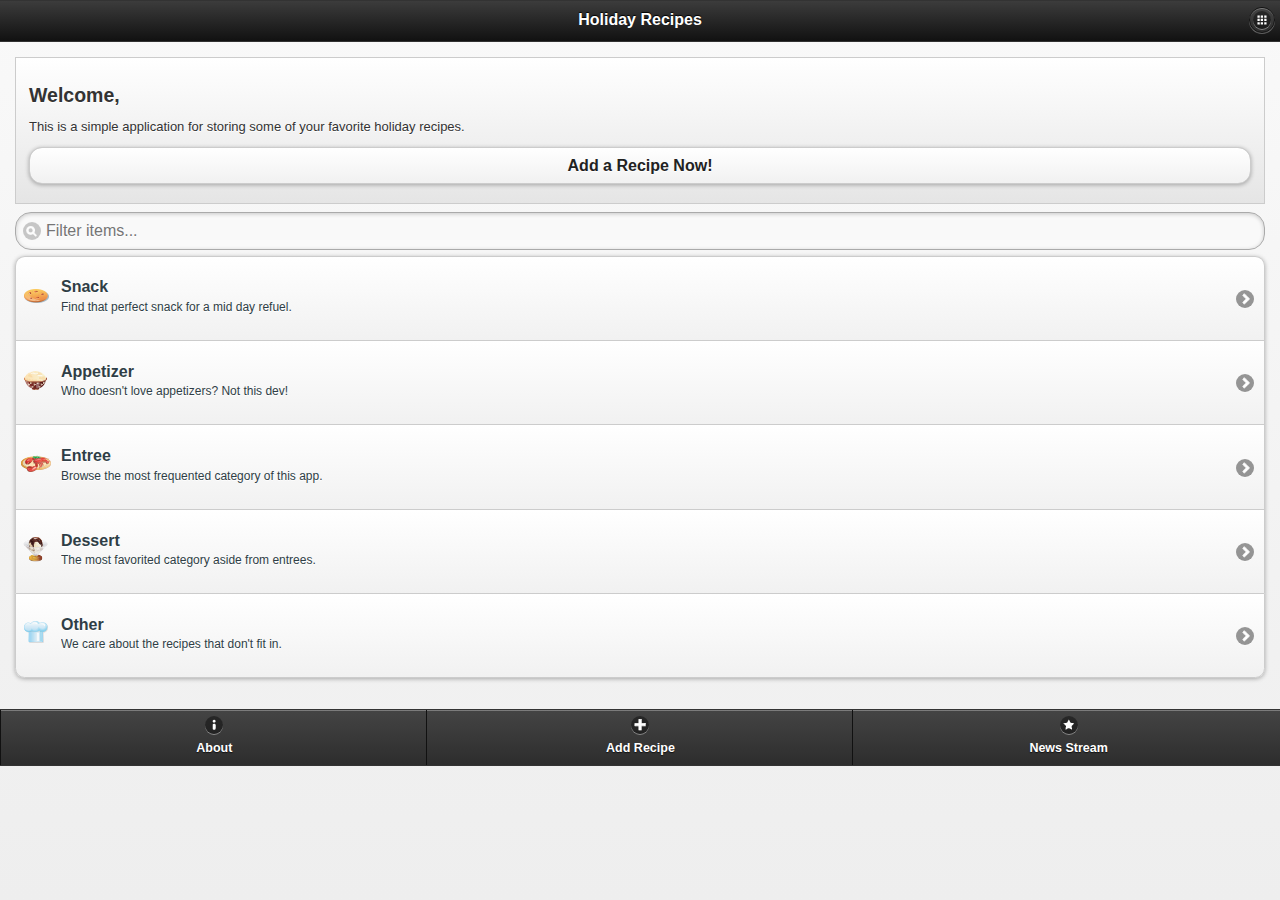
<file: Wk2/edelnant_michael_project2/Gold/index.html>
<!DOCTYPE html>
<!-- ##############################################
Term:       1302
Author:     Michael Edelnant
Project:    Project 2
Course:     MIU
Instructor: Robin Alarcon
File Name:  index.html
#################################################-->
    <head>
        <meta charset="utf-8" />
        <meta name="keywords" content="Holidays, Recipes, Thanksgiving, Christmas, New Years, Food, Appetizer, Entree, Dessert" />
        <meta name="description" content="A simple recipe application for the holidays." />
        <meta name="robots" content="index, follow" />
        <meta name="viewport" content="width=device-width, initial-scale=1">
        <title>Michael Edelnant | Project 1 | Mobile Interfaces and Usability | Full Sail University</title>

        <!-- Include Stylesheet -->
        <link rel="stylesheet" href="css/jquery.mobile-1.2.0.css">
        <link rel="stylesheet" href="css/styles.css">

        <!-- Include Dependency Scripts -->
        <script src="js/jquery-1.9.1.min.js"></script>
        <script src="js/jquery-migrate-1.1.0.js"></script>
        <script src="js/jquery.mobile-1.2.0.min.js"></script>
        <!-- Include javascript -->
        <script src="js/recipeJSON.js"></script>
        <script src="js/main.js"></script>        
    </head>
    <body>


        <!-- ###################################
        Index Page
        #####################################-->
        <div data-role="page" id="indexPage">
            <header data-role="header" data-id="appHeader">
                <h1>Holiday Recipes</h1>
                <a href="#viewListPage" data-role="button" data-icon="grid" data-transition="slide" class="ui-btn-right" data-iconpos="notext">Views Recipes</a>                        
            </header>
            <section data-role="content">               
                    <div id="feature">
                        <h2>Welcome,</h2>
                        <p>
                            This is a simple application for storing some of your favorite holiday recipes.
                        </p>
                        <a href="#addItemPage" data-role="button" data-transition="slide">Add a Recipe Now!</a>
                    </div>
                    <br />
                <ul data-role="listview" data-filter="true" data-inset="true">
                    <li>
                        <a href="#fourZeroFour" data-transition="slide">
                            <img src="img/Snack.png" />
                            <h3>Snack</h3>
                            <p>Find that perfect snack for a mid day refuel.</p>
                        </a>
                    </li>
                    <li>
                        <a href="#fourZeroFour" data-transition="slide">
                            <img src="img/Appetizer.png" />
                            <h3>Appetizer</h3>
                            <p>Who doesn't love appetizers? Not this dev!</p>
                        </a>
                    </li>
                    <li>
                        <a href="#fourZeroFour" data-transition="slide">
                            <img src="img/Entree.png" />
                            <h3>Entree</h3>
                            <p>Browse the most frequented category of this app.</p>
                        </a>
                    </li>
                    <li>
                        <a href="#fourZeroFour" data-transition="slide">
                            <img src="img/Dessert.png" />
                            <h3>Dessert</h3>
                            <p>The most favorited category aside from entrees.</p>
                        </a>
                    </li>
                    <li>
                        <a href="#fourZeroFour" data-transition="slide">
                            <img src="img/Other.png" />
                            <h3>Other</h3>
                            <p>We care about the recipes that don't fit in.</p>
                        </a>
                    </li>
                </ul>                
            </section>
            <footer data-role="footer" data-id="appFooter">
                <div data-role="navbar">
                    <ul>
                        <li><a href="#aboutPage" data-iconpos="top" data-icon="info" id="addItemLink" data-transition="slide">About</a></li>
                        <li><a href="#addItemPage" data-iconpos="top" data-icon="plus" data-transition="slide">Add Recipe</a></li>
                        <li><a href="#newsStreamPage" data-iconpos="top" data-icon="star" data-transition="slide">News Stream</a></li>
                    </ul>
                </div><!-- /navbar -->     
            </footer><!-- /footer -->               
        </div> <!-- /indexPage -->


        <!-- ###################################
        Add Item Page
        #####################################-->
        <div data-role="page" id="addItemPage">
            <header data-role="header" data-id="appHeader">
                <a href="#indexPage" data-role="button" data-transition="slide" data-direction="reverse" data-icon="home" data-iconpos="notext">Home</a>
                <h1>Holiday Recipes</h1>
                <a href="#viewListPage" data-role="button" data-icon="grid" data-transition="slide" class="ui-btn-right" data-iconpos="notext">Views Recipes</a>              
            </header>
            <section data-role="content">
                <h2>Add Recipe</h2>
                <h5>Enter your recipe information and save.</h5>
                <form action="#" method="post" id="addRecipeForm" name="addRecipeForm">
                   <fieldset>
                        <ul id="errorBox">
                        </ul>
                        <div data-role="fieldcontain">
                            <label for="recipeTitle">Recipe Title :&nbsp;<em>*</em></label>
                            <input type="text" id="recipeTitle" class="gRequired" placeholder="Title of your recipe" />
                        </div>
                        <div data-role="fieldcontain">
                            <label for="recipeSummary">Small Description :&nbsp;<em>*</em></label>
                            <input type="text" id="recipeSummary" class="gRequired" placeholder="Quick description" />
                        </div>
                        <div data-role="fieldcontain" id="chooseDifficulty">
                            <!-- ################################
                            Dynamically add Select Dropdown 
                            ################################# -->
                        </div>
                        <div data-role="fieldcontain" id="subList">
                            <label>Category:</label>
                            <div data-role="controlgroup">
                                <input type="radio" name="recipeCat" id="cat_snack" value="Snack"/>                                    
                                <label for="cat_snack">&nbsp;Snack</label>
                                <input type="radio" name="recipeCat" id="cat_appetizer" value="Appetizer"/>
                                <label for="cat_appetizer">&nbsp;Appetizer</label>
                                <input type="radio" name="recipeCat" id="cat_entree" value="Entree"/>                                     
                                <label for="cat_entree">&nbsp;Entree</label>                                   
                                <input type="radio" name="recipeCat" id="cat_dessert" value="Dessert"/>
                                <label for="cat_dessert">&nbsp;Dessert</label>                                    
                                <input type="radio" name="recipeCat" id="cat_other" value="Other"/> 
                                <label for="cat_other">&nbsp;Other</label>
                            </div>
                        </div>
                        <div data-role="fieldcontain">
                            <label for="chooseDate">Choose Date :</label>
                            <input type="date" name="chooseDate" id="chooseDate" />
                        </div>
                        <div data-role="fieldcontain">
                            <label for="flavorRange">Flavor Range :</label>
                            <input type="range" value="0" max="100" min="0" id="flavorRange" />
                        </div>
                        <div data-role="fieldcontain">
                            <label>Ingredients*</label>
                            <div>
                                <ul data-role="listview" data-inset="true" data-split-icon="delete" id="gIngredientContainer"></ul>
                            </div>
                             <a href="#" id="gAddIngredient" data-role="button" class="gBtn">Add Ingredient</a>
                        </div>                     
                        <div data-role="fieldcontain">
                            <label for="directions">Instructions :&nbsp;<em>*</em></label>
                            <textarea name="directions" id="directions" class="gRequired"></textarea>
                        </div>                        
                   </fieldset>
                    <fieldset class="ui-grid-a">
                        <div class="ui-block-a"><input type="button"  data-role="button" value="Save" id="submitForm"/></div>
                        <div class="ui-block-b"><input type="button"  data-role="button" value="Delete" id="deleteItem"/></div>
                    </fieldset>
                    <a href="#viewListPage" data-role="button" data-transition="slide">View Recipe List</a>
                </form>                                               
            </section> 
            <footer data-role="footer" data-id="appFooter">
                <div data-role="navbar">
                    <ul>
                        <li><a href="#aboutPage" data-iconpos="top" data-icon="info" id="addItemLink" data-transition="slide">About</a></li>
                        <li><a href="#addItemPage" data-iconpos="top" data-icon="plus" data-transition="slide" class="ui-btn-active ui-state-persist">Add Recipe</a></li>
                        <li><a href="#newsStreamPage" data-iconpos="top" data-icon="star" data-transition="slide">News Stream</a></li>
                    </ul>
                </div><!-- /navbar -->     
            </footer><!-- /footer -->                  
        </div><!-- /addItemPage -->

        <!-- ###################################
        viewItem Page
        #####################################-->
        <div data-role="page" id="viewItemPage">
            <header data-role="header" data-id="appHeader">
                <a href="#indexPage" data-role="button" data-transition="slide" data-direction="reverse" data-icon="home" data-iconpos="notext">Home</a>
                <h1>Holiday Recipes</h1>
                <a href="#viewListPage" data-role="button" data-icon="grid" data-transition="slide" class="ui-btn-right" data-iconpos="notext">Views Recipes</a>                         
            </header>
            <section data-role="content" id="viewItemContent">
       
            </section>
            <footer data-role="footer" data-id="appFooter">
                <div data-role="navbar">
                    <ul>
                        <li><a href="#aboutPage" data-iconpos="top" data-icon="info" id="addItemLink" data-transition="slide" class="ui-btn-active ui-state-persist">About</a></li>
                        <li><a href="#addItemPage" data-iconpos="top" data-icon="plus" data-transition="slide">Add Recipe</a></li>
                        <li><a href="#newsStreamPage" data-iconpos="top" data-icon="star" data-transition="slide">News Stream</a></li>
                    </ul>
                </div><!-- /navbar -->     
            </footer><!-- /footer -->                    
        </div><!-- /aboutPage -->         


        <!-- ###################################
        View List Page
        #####################################-->
        <div data-role="page" id="viewListPage">
            <header data-role="header" data-id="appHeader">
                <a href="#indexPage" data-role="button" data-transition="slide" data-direction="reverse" data-icon="home" data-iconpos="notext">Home</a>
                <h1>Holiday Recipes</h1>                        
            </header>
            <section data-role="content" id="mainContent">
                <h2>View Recipes</h2>
                <ul id="dataList" data-role="listview" data-filter="true" data-inset="true" data-split-icon="gear">

                </ul>
                <a href="#indexPage" data-role="button" id="clearDataLink">Clear Data</a><br />            
            </section>
            <footer data-role="footer" data-id="appFooter">
                <div data-role="navbar">
                    <ul>
                        <li><a href="#aboutPage" data-iconpos="top" data-icon="info" id="addItemLink" data-transition="slide">About</a></li>
                        <li><a href="#addItemPage" data-iconpos="top" data-icon="plus" data-transition="slide" data-direction="reverse">Add Recipe</a></li>
                        <li><a href="#newsStreamPage" data-iconpos="top" data-icon="star" data-transition="slide">News Stream</a></li>
                    </ul>
                </div><!-- /navbar -->     
            </footer><!-- /footer -->               
        </div><!-- /viewListPage -->


        <!-- ###################################
        News Stream Page
        #####################################-->
        <div data-role="page" id="newsStreamPage">
            <header data-role="header" data-id="appHeader">
                <a href="#indexPage" data-role="button" data-transition="slide" data-direction="reverse" data-icon="home" data-iconpos="notext">Home</a>
                <h1>Holiday Recipes</h1>
                <a href="#viewListPage" data-role="button" data-icon="grid" data-transition="slide" class="ui-btn-right" data-iconpos="notext">Views Recipes</a>                         
            </header>
            <section data-role="content" id="mainContent">
                <h2>News Stream</h2>
                <h5>Here is a list of the our most frequent users.</h5>
                <ul data-role="listview" data-inset="true">
                    <li data-role="list-divider">February 14, 2013<span class="ui-li-count">6</span></li>
                    <li>
                        <h3>Yusra Ahmed</h3>
                        <p><strong>Likes: Baked Fudge Cake</strong></p>
                        <p class="ui-li-aside">
                            <strong>Feb, 14, 2013</strong><br />
                            <strong>8:00</strong>PM
                        </p>
                    </li>
                    <li>
                        <h3>Daniel Beacham</h3>
                        <p><strong>Likes: Guacamole</strong></p>
                        <p class="ui-li-aside">
                            <strong>Feb, 14, 2013</strong><br />
                            <strong>7:00</strong>PM
                        </p>
                    </li>
                    <li>
                        <h3>Houston Bennett</h3>
                        <p><strong>Likes: 5 Hour Beef Stew</strong></p>
                        <p class="ui-li-aside">
                            <strong>Feb, 14, 2013</strong><br />
                            <strong>6:00</strong>PM
                        </p>
                    </li>
                    <li>
                        <h3>John Brandenburg</h3>
                        <p><strong>Likes: 2 Minute Cheese Quesadillas</strong></p>
                        <p class="ui-li-aside">
                            <strong>Feb, 14, 2013</strong><br />
                            <strong>5:00</strong>PM
                        </p>
                    </li>
                    <li>
                        <h3>Daniel Campo</h3>
                        <p><strong>Likes: A Jerky Chicken</strong></p>
                        <p class="ui-li-aside">
                            <strong>Feb, 14, 2013</strong><br />
                            <strong>4:00</strong>PM
                        </p>
                    </li>
                    <li>
                        <h3>Brad Cedergren</h3>
                        <p><strong>Likes: Sage Pork Chops</strong></p>
                        <p class="ui-li-aside">
                            <strong>Feb, 14, 2013</strong><br />
                            <strong>3:00</strong>PM
                        </p>
                    </li>
                    <li data-role="list-divider">February 13, 2013<span class="ui-li-count">2</span></li>
                    <li>
                        <h3>George Dacosta</h3>
                        <p><strong>Likes: BBQ Chuck Roast</strong></p>
                        <p class="ui-li-aside">
                            <strong>Feb, 13, 2013</strong><br />
                            <strong>10:00</strong>PM
                        </p>
                    </li>
                    <li>
                        <h3>Benjamin Forshley</h3>
                        <p><strong>Likes: Adobo Sirloin</strong></p>
                        <p class="ui-li-aside">
                            <strong>Feb, 13, 2013</strong><br />
                            <strong>10:00</strong>PM
                        </p>
                    </li>
                </ul>        
            </section>
            <footer data-role="footer" data-id="appFooter">
                <div data-role="navbar">
                    <ul>
                        <li><a href="#aboutPage" data-iconpos="top" data-icon="info" id="addItemLink" data-transition="slide">About</a></li>
                        <li><a href="#addItemPage" data-iconpos="top" data-icon="plus" data-transition="slide">Add Recipe</a></li>
                        <li><a href="#newsStreamPage" data-iconpos="top" data-icon="star" data-transition="slide" class="ui-btn-active ui-state-persist">News Stream</a></li>
                    </ul>
                </div><!-- /navbar -->     
            </footer><!-- /footer -->                    
        </div><!-- /newsStreamPage --> 

        <!-- ###################################
        About Page
        #####################################-->
        <div data-role="page" id="aboutPage">
            <header data-role="header" data-id="appHeader">
                <a href="#indexPage" data-role="button" data-transition="slide" data-direction="reverse" data-icon="home" data-iconpos="notext">Home</a>
                <h1>Holiday Recipes</h1>
                <a href="#viewListPage" data-role="button" data-icon="grid" data-transition="slide" class="ui-btn-right" data-iconpos="notext">Views Recipes</a>                         
            </header>
            <section data-role="content" id="mainContent">
                <h2>About</h2>
                <div data-role="controlgroup">
                    <a href="#indexPage" data-role="button" data-transition="slide" data-direction="reverse">Gold App</a>
                    <a href="../Bronze/index.html" data-role="button" data-ajax="false">Bronze App</a>
                    <a href="https://github.com/medelnant/MIU/tree/master/Wk2/edelnant_michael_project2" data-role="button" data-ajax="false">Github</a>                    
                    <a href="http://www.visualaesthetic.com" data-role="button" data-ajax="false">VisualAesthetic.com</a>
                </div>
                <h2>Credits</h2> 
                <p>There are no credits at this time.</p>        
            </section>
            <footer data-role="footer" data-id="appFooter">
                <div data-role="navbar">
                    <ul>
                        <li><a href="#aboutPage" data-iconpos="top" data-icon="info" id="addItemLink" data-transition="slide" class="ui-btn-active ui-state-persist">About</a></li>
                        <li><a href="#addItemPage" data-iconpos="top" data-icon="plus" data-transition="slide">Add Recipe</a></li>
                        <li><a href="#newsStreamPage" data-iconpos="top" data-icon="star" data-transition="slide">News Stream</a></li>
                    </ul>
                </div><!-- /navbar -->     
            </footer><!-- /footer -->                    
        </div><!-- /aboutPage --> 


        <!-- ###################################
        404 Page
        #####################################-->
        <div data-role="page" id="fourZeroFour">
            <header data-role="header" data-id="appHeader">
                <a href="#indexPage" data-role="button" data-transition="slide" data-direction="reverse" data-icon="home" data-iconpos="notext">Home</a>
                <h1>Holiday Recipes</h1>
                <a href="#viewListPage" data-role="button" data-icon="grid" data-transition="slide" class="ui-btn-right" data-iconpos="notext">Views Recipes</a>                         
            </header>
            <section data-role="content" id="mainContent">
                <h2>Oops!</h2>
                <p>We are really sorry but the page you requested cannot be found.</p>
                <p>It seems the page you were trying to reach doesn't exist anymore, or maybe it has just moved. Best advice we could give you is to start again from the home page. Thank you very much.</p>          
            </section>
            <footer data-role="footer" data-id="appFooter">
                <div data-role="navbar">
                    <ul>
                        <li><a href="#aboutPage" data-iconpos="top" data-icon="info" id="addItemLink" data-transition="slide">About</a></li>
                        <li><a href="#addItemPage" data-iconpos="top" data-icon="plus" data-transition="slide">Add Recipe</a></li>
                        <li><a href="#newsStreamPage" data-iconpos="top" data-icon="star" data-transition="slide" class="ui-btn-active ui-state-persist">News Stream</a></li>
                    </ul>
                </div><!-- /navbar -->     
            </footer><!-- /footer -->                    
        </div><!-- /404Page -->                                 
    </body>
</html>
</file>
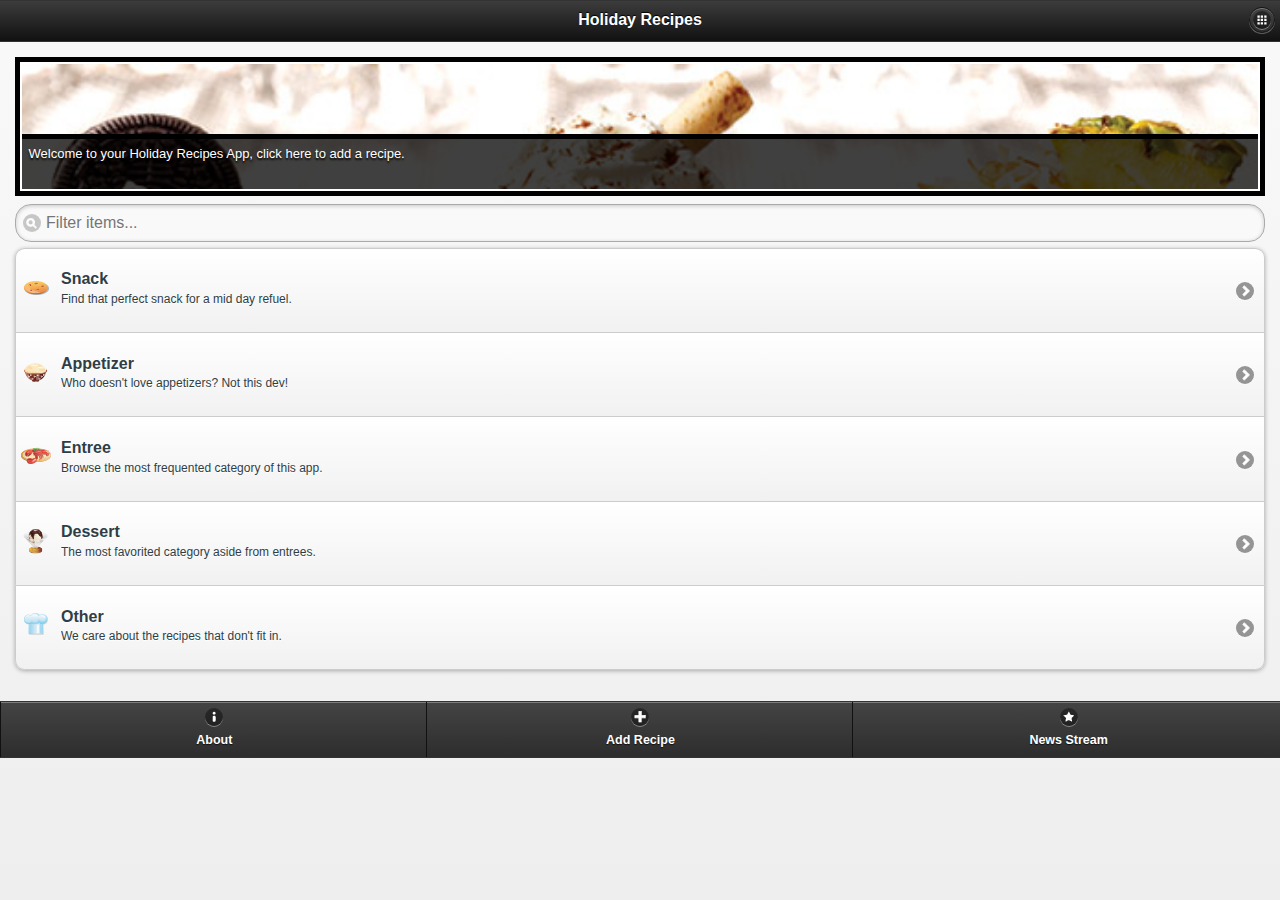
<file: Wk3/edelnant_michael_project3/Gold/index.html>
<!DOCTYPE html>
<!-- ##############################################
Term:       1302
Author:     Michael Edelnant
Project:    Project 2
Course:     MIU
Instructor: Robin Alarcon
File Name:  index.html
#################################################-->
    <head>
        <meta charset="utf-8" />
        <meta name="keywords" content="Holidays, Recipes, Thanksgiving, Christmas, New Years, Food, Appetizer, Entree, Dessert" />
        <meta name="description" content="A simple recipe application for the holidays." />
        <meta name="robots" content="index, follow" />
        <meta name="viewport" content="width=device-width, initial-scale=1">
        <title>Michael Edelnant | Project 1 | Mobile Interfaces and Usability | Full Sail University</title>

        <!-- Include Stylesheet -->
        <link rel="stylesheet" href="css/jqm/jquery.mobile-1.2.0.css">
        <link rel="stylesheet" href="css/styles.css">

        <!-- Include Dependency Scripts -->
        <script src="js/lib/jquery-1.9.1.min.js"></script>
        <script src="js/lib/jquery-migrate-1.1.0.js"></script>
        <script src="js/lib/jquery.mobile-1.2.0.min.js"></script>
 
               
        <!-- Include javascript -->
        <script src="js/recipeJSON.js"></script>
        <script src="js/main.js"></script>        
    </head>
    <body>


        <!-- ###################################
        Index Page
        #####################################-->
        <div data-role="page" id="indexPage">
            <header data-role="header" data-id="appHeader">
                <h1>Holiday Recipes</h1>
                <a href="#viewListPage" data-role="button" data-icon="grid" data-transition="slide" class="ui-btn-right" data-iconpos="notext">Views Recipes</a>                        
            </header>
            <section data-role="content">               
                    <div id="feature">
                        <div class="carousel">
                            <a href="#addItemPage" data-transition="slide">
                                <div id="item1">
                                    <div class="scrim">
                                        <p>Welcome to your Holiday Recipes App, click here to add a recipe.</p>
                                    </div>
                                    <!-- carousel item content here -->
                                </div>
                            </a>
                        </div>
                    </div>
                    <br />
                <ul data-role="listview" data-filter="true" data-inset="true">
                    <li>
                        <a href="#viewListPage" class="browseCat" data-transition="slide" data-category="Snack">
                            <img src="img/Snack.png" />
                            <h3>Snack</h3>
                            <p>Find that perfect snack for a mid day refuel.</p>
                        </a>
                    </li>
                    <li>
                        <a href="#viewListPage" class="browseCat" data-transition="slide" data-category="Appetizer">
                            <img src="img/Appetizer.png" />
                            <h3>Appetizer</h3>
                            <p>Who doesn't love appetizers? Not this dev!</p>
                        </a>
                    </li>
                    <li>
                        <a href="#viewListPage" class="browseCat" data-transition="slide" data-category="Entree">
                            <img src="img/Entree.png" />
                            <h3>Entree</h3>
                            <p>Browse the most frequented category of this app.</p>
                        </a>
                    </li>
                    <li>
                        <a href="#viewListPage" class="browseCat" data-transition="slide" data-category="Dessert">
                            <img src="img/Dessert.png" />
                            <h3>Dessert</h3>
                            <p>The most favorited category aside from entrees.</p>
                        </a>
                    </li>
                    <li>
                        <a href="#viewListPage" class="browseCat" data-transition="slide" data-category="Other">
                            <img src="img/Other.png" />
                            <h3>Other</h3>
                            <p>We care about the recipes that don't fit in.</p>
                        </a>
                    </li>
                </ul>                
            </section>
            <footer data-role="footer" data-id="appFooter">
                <div data-role="navbar">
                    <ul>
                        <li><a href="#aboutPage" data-iconpos="top" data-icon="info" id="addItemLink" data-transition="slide">About</a></li>
                        <li><a href="#addItemPage" data-iconpos="top" data-icon="plus" data-transition="slide">Add Recipe</a></li>
                        <li><a href="#newsStreamPage" data-iconpos="top" data-icon="star" data-transition="slide">News Stream</a></li>
                    </ul>
                </div><!-- /navbar -->     
            </footer><!-- /footer -->               
        </div> <!-- /indexPage -->


        <!-- ###################################
        Add Item Page
        #####################################-->
        <div data-role="page" id="addItemPage">
            <header data-role="header" data-id="appHeader">
                <a href="#indexPage" data-role="button" data-transition="slide" data-direction="reverse" data-icon="home" data-iconpos="notext">Home</a>
                <h1>Holiday Recipes</h1>
                <a href="#viewListPage" data-role="button" data-icon="grid" data-transition="slide" class="ui-btn-right" data-iconpos="notext">Views Recipes</a>              
            </header>
            <section data-role="content">
                <h2>Add Recipe</h2>
                <h5>Enter your recipe information and save.</h5>
                <form action="#" method="post" id="addRecipeForm" name="addRecipeForm">
                   <fieldset>
                        <ul id="errorBox">
                        </ul>
                        <div data-role="fieldcontain">
                            <label for="recipeTitle">Recipe Title :&nbsp;<em>*</em></label>
                            <input type="text" id="recipeTitle" class="gRequired" placeholder="Title of your recipe" />
                        </div>
                        <div data-role="fieldcontain">
                            <label for="recipeSummary">Small Description :&nbsp;<em>*</em></label>
                            <input type="text" id="recipeSummary" class="gRequired" placeholder="Quick description" />
                        </div>
                        <div data-role="fieldcontain" id="chooseDifficulty">
                            <!-- ################################
                            Dynamically add Select Dropdown 
                            ################################# -->
                        </div>
                        <div data-role="fieldcontain" id="subList">
                            <label>Category:</label>
                            <div data-role="controlgroup">
                                <input type="radio" name="recipeCat" id="cat_snack" value="Snack" checked/>                                    
                                <label for="cat_snack">&nbsp;Snack</label>
                                <input type="radio" name="recipeCat" id="cat_appetizer" value="Appetizer"/>
                                <label for="cat_appetizer">&nbsp;Appetizer</label>
                                <input type="radio" name="recipeCat" id="cat_entree" value="Entree"/>                                     
                                <label for="cat_entree">&nbsp;Entree</label>                                   
                                <input type="radio" name="recipeCat" id="cat_dessert" value="Dessert"/>
                                <label for="cat_dessert">&nbsp;Dessert</label>                                    
                                <input type="radio" name="recipeCat" id="cat_other" value="Other"/> 
                                <label for="cat_other">&nbsp;Other</label>
                            </div>
                        </div>
                        <div data-role="fieldcontain">
                            <label for="chooseDate">Choose Date :</label>
                            <input type="date" name="chooseDate" id="chooseDate" placeholder="YYYY-MM-DD" />
                        </div>
                        <div data-role="fieldcontain">
                            <label for="flavorRange">Flavor Range :</label>
                            <input type="range" value="50" max="100" min="0" id="flavorRange" />
                        </div>
                        <div data-role="fieldcontain">
                            <label>Ingredients*</label>
                            <div>
                                <ul data-role="listview" data-inset="true" data-split-icon="delete" id="gIngredientContainer"></ul>
                            </div>
                             <a href="#" id="gAddIngredient" data-role="button" class="gBtn">Add Ingredient</a>
                        </div>                     
                        <div data-role="fieldcontain">
                            <label for="directions">Instructions :&nbsp;<em>*</em></label>
                            <textarea name="directions" id="directions" class="gRequired" placeholder="Place your detailed instructions here."></textarea>
                        </div>                        
                   </fieldset>
                    <fieldset class="ui-grid-a">
                        <div class="ui-block-a"><input type="button"  data-role="button" value="Save" id="submitForm"/></div>
                        <div class="ui-block-b"><input type="button"  data-role="button" value="Delete" id="deleteItem"/></div>
                    </fieldset>
                    <a href="#viewListPage" data-transition="slide">View Recipe List</a>
                </form>                                               
            </section> 
            <footer data-role="footer" data-id="appFooter">
                <div data-role="navbar">
                    <ul>
                        <li><a href="#aboutPage" data-iconpos="top" data-icon="info" id="addItemLink" data-transition="slide">About</a></li>
                        <li><a href="#addItemPage" data-iconpos="top" data-icon="plus" data-transition="slide" class="ui-btn-active ui-state-persist">Add Recipe</a></li>
                        <li><a href="#newsStreamPage" data-iconpos="top" data-icon="star" data-transition="slide">News Stream</a></li>
                    </ul>
                </div><!-- /navbar -->     
            </footer><!-- /footer -->                  
        </div><!-- /addItemPage -->

        <!-- ###################################
        viewItem Page
        #####################################-->
        <div data-role="page" id="viewItemPage">
            <header data-role="header" data-id="appHeader">
                <a href="#indexPage" data-role="button" data-transition="slide" data-direction="reverse" data-icon="home" data-iconpos="notext">Home</a>
                <h1>Holiday Recipes</h1>
                <a href="#viewListPage" data-role="button" data-icon="grid" data-transition="slide" class="ui-btn-right" data-iconpos="notext">Views Recipes</a>                         
            </header>
            <section data-role="content" id="viewItemContent">
       
            </section>
            <footer data-role="footer" data-id="appFooter">
                <div data-role="navbar">
                    <ul>
                        <li><a href="#aboutPage" data-iconpos="top" data-icon="info" id="addItemLink" data-transition="slide" class="ui-btn-active ui-state-persist">About</a></li>
                        <li><a href="#addItemPage" data-iconpos="top" data-icon="plus" data-transition="slide">Add Recipe</a></li>
                        <li><a href="#newsStreamPage" data-iconpos="top" data-icon="star" data-transition="slide">News Stream</a></li>
                    </ul>
                </div><!-- /navbar -->     
            </footer><!-- /footer -->                    
        </div><!-- /aboutPage -->         


        <!-- ###################################
        View List Page
        #####################################-->
        <div data-role="page" id="viewListPage">
            <header data-role="header" data-id="appHeader">
                <a href="#indexPage" data-role="button" data-transition="slide" data-direction="reverse" data-icon="home" data-iconpos="notext">Home</a>
                <h1>Holiday Recipes</h1>                        
            </header>
            <section data-role="content" id="mainContent">
                <h2 id="dynamicTitle"></h2>
                <ul id="dataList" data-role="listview" data-filter="true" data-inset="true" data-split-icon="gear">

                </ul>
                <a href="#indexPage" data-role="button" id="clearDataLink">Clear Data</a><br />            
            </section>
            <footer data-role="footer" data-id="appFooter">
                <div data-role="navbar">
                    <ul>
                        <li><a href="#aboutPage" data-iconpos="top" data-icon="info" id="addItemLink" data-transition="slide">About</a></li>
                        <li><a href="#addItemPage" data-iconpos="top" data-icon="plus" data-transition="slide" data-direction="reverse">Add Recipe</a></li>
                        <li><a href="#newsStreamPage" data-iconpos="top" data-icon="star" data-transition="slide">News Stream</a></li>
                    </ul>
                </div><!-- /navbar -->     
            </footer><!-- /footer -->               
        </div><!-- /viewListPage -->

        <!-- ###################################
        View Category List Page
        #####################################-->
        <div data-role="page" id="viewCatListPage">
            <header data-role="header" data-id="appHeader">
                <a href="#indexPage" data-role="button" data-transition="slide" data-direction="reverse" data-icon="home" data-iconpos="notext">Home</a>
                <h1>Holiday Recipes</h1>                        
            </header>
            <section data-role="content" id="mainContent">
                <h2>View Recipes</h2>
                <ul id="dataList" data-role="listview" data-filter="true" data-inset="true" data-split-icon="gear">

                </ul>
                <a href="#indexPage" data-role="button" id="clearDataLink">Clear Data</a><br />            
            </section>
            <footer data-role="footer" data-id="appFooter">
                <div data-role="navbar">
                    <ul>
                        <li><a href="#aboutPage" data-iconpos="top" data-icon="info" id="addItemLink" data-transition="slide">About</a></li>
                        <li><a href="#addItemPage" data-iconpos="top" data-icon="plus" data-transition="slide" data-direction="reverse">Add Recipe</a></li>
                        <li><a href="#newsStreamPage" data-iconpos="top" data-icon="star" data-transition="slide">News Stream</a></li>
                    </ul>
                </div><!-- /navbar -->     
            </footer><!-- /footer -->               
        </div><!-- /viewListPage -->        


        <!-- ###################################
        News Stream Page
        #####################################-->
        <div data-role="page" id="newsStreamPage">
            <header data-role="header" data-id="appHeader">
                <a href="#indexPage" data-role="button" data-transition="slide" data-direction="reverse" data-icon="home" data-iconpos="notext">Home</a>
                <h1>Holiday Recipes</h1>
                <a href="#viewListPage" data-role="button" data-icon="grid" data-transition="slide" class="ui-btn-right" data-iconpos="notext">Views Recipes</a>                         
            </header>
            <section data-role="content" id="mainContent">
                <h2>News Stream</h2>
                <h5>Here is a list of the our most frequent users.</h5>
                <ul data-role="listview" data-inset="true">
                    <li data-role="list-divider">February 14, 2013<span class="ui-li-count">6</span></li>
                    <li>
                        <h3>Yusra Ahmed</h3>
                        <p><strong>Likes: Baked Fudge Cake</strong></p>
                        <p class="ui-li-aside">
                            <strong>Feb, 14, 2013</strong><br />
                            <strong>8:00</strong>PM
                        </p>
                    </li>
                    <li>
                        <h3>Daniel Beacham</h3>
                        <p><strong>Likes: Guacamole</strong></p>
                        <p class="ui-li-aside">
                            <strong>Feb, 14, 2013</strong><br />
                            <strong>7:00</strong>PM
                        </p>
                    </li>
                    <li>
                        <h3>Houston Bennett</h3>
                        <p><strong>Likes: 5 Hour Beef Stew</strong></p>
                        <p class="ui-li-aside">
                            <strong>Feb, 14, 2013</strong><br />
                            <strong>6:00</strong>PM
                        </p>
                    </li>
                    <li>
                        <h3>John Brandenburg</h3>
                        <p><strong>Likes: 2 Minute Cheese Quesadillas</strong></p>
                        <p class="ui-li-aside">
                            <strong>Feb, 14, 2013</strong><br />
                            <strong>5:00</strong>PM
                        </p>
                    </li>
                    <li>
                        <h3>Daniel Campo</h3>
                        <p><strong>Likes: A Jerky Chicken</strong></p>
                        <p class="ui-li-aside">
                            <strong>Feb, 14, 2013</strong><br />
                            <strong>4:00</strong>PM
                        </p>
                    </li>
                    <li>
                        <h3>Brad Cedergren</h3>
                        <p><strong>Likes: Sage Pork Chops</strong></p>
                        <p class="ui-li-aside">
                            <strong>Feb, 14, 2013</strong><br />
                            <strong>3:00</strong>PM
                        </p>
                    </li>
                    <li data-role="list-divider">February 13, 2013<span class="ui-li-count">2</span></li>
                    <li>
                        <h3>George Dacosta</h3>
                        <p><strong>Likes: BBQ Chuck Roast</strong></p>
                        <p class="ui-li-aside">
                            <strong>Feb, 13, 2013</strong><br />
                            <strong>10:00</strong>PM
                        </p>
                    </li>
                    <li>
                        <h3>Benjamin Forshley</h3>
                        <p><strong>Likes: Adobo Sirloin</strong></p>
                        <p class="ui-li-aside">
                            <strong>Feb, 13, 2013</strong><br />
                            <strong>10:00</strong>PM
                        </p>
                    </li>
                </ul>        
            </section>
            <footer data-role="footer" data-id="appFooter">
                <div data-role="navbar">
                    <ul>
                        <li><a href="#aboutPage" data-iconpos="top" data-icon="info" id="addItemLink" data-transition="slide">About</a></li>
                        <li><a href="#addItemPage" data-iconpos="top" data-icon="plus" data-transition="slide">Add Recipe</a></li>
                        <li><a href="#newsStreamPage" data-iconpos="top" data-icon="star" data-transition="slide" class="ui-btn-active ui-state-persist">News Stream</a></li>
                    </ul>
                </div><!-- /navbar -->     
            </footer><!-- /footer -->                    
        </div><!-- /newsStreamPage --> 

        <!-- ###################################
        About Page
        #####################################-->
        <div data-role="page" id="aboutPage">
            <header data-role="header" data-id="appHeader">
                <a href="#indexPage" data-role="button" data-transition="slide" data-direction="reverse" data-icon="home" data-iconpos="notext">Home</a>
                <h1>Holiday Recipes</h1>
                <a href="#viewListPage" data-role="button" data-icon="grid" data-transition="slide" class="ui-btn-right" data-iconpos="notext">Views Recipes</a>                         
            </header>
            <section data-role="content" id="mainContent">
                <h2>About</h2>
                <div data-role="controlgroup">
                    <a href="#indexPage" data-role="button" data-transition="slide" data-direction="reverse">Gold App</a>
                    <a href="../Bronze/index.html" data-role="button" data-ajax="false">Bronze App</a>
                    <a href="https://github.com/medelnant/MIU/tree/master/Wk2/edelnant_michael_project2" data-role="button" data-ajax="false">Github</a>                    
                    <a href="http://www.visualaesthetic.com" data-role="button" data-ajax="false">VisualAesthetic.com</a>
                </div>
                <h2>Credits</h2> 
                <p>There are no credits at this time.</p>        
            </section>
            <footer data-role="footer" data-id="appFooter">
                <div data-role="navbar">
                    <ul>
                        <li><a href="#aboutPage" data-iconpos="top" data-icon="info" id="addItemLink" data-transition="slide" class="ui-btn-active ui-state-persist">About</a></li>
                        <li><a href="#addItemPage" data-iconpos="top" data-icon="plus" data-transition="slide">Add Recipe</a></li>
                        <li><a href="#newsStreamPage" data-iconpos="top" data-icon="star" data-transition="slide">News Stream</a></li>
                    </ul>
                </div><!-- /navbar -->     
            </footer><!-- /footer -->                    
        </div><!-- /aboutPage --> 


        <!-- ###################################
        404 Page
        #####################################-->
        <div data-role="page" id="fourZeroFour">
            <header data-role="header" data-id="appHeader">
                <a href="#indexPage" data-role="button" data-transition="slide" data-direction="reverse" data-icon="home" data-iconpos="notext">Home</a>
                <h1>Holiday Recipes</h1>
                <a href="#viewListPage" data-role="button" data-icon="grid" data-transition="slide" class="ui-btn-right" data-iconpos="notext">Views Recipes</a>                         
            </header>
            <section data-role="content" id="mainContent">
                <h2>Oops!</h2>
                <p>We are really sorry but the page you requested cannot be found.</p>
                <p>It seems the page you were trying to reach doesn't exist anymore, or maybe it has just moved. Best advice we could give you is to start again from the home page. Thank you very much.</p>          
            </section>
            <footer data-role="footer" data-id="appFooter">
                <div data-role="navbar">
                    <ul>
                        <li><a href="#aboutPage" data-iconpos="top" data-icon="info" id="addItemLink" data-transition="slide">About</a></li>
                        <li><a href="#addItemPage" data-iconpos="top" data-icon="plus" data-transition="slide">Add Recipe</a></li>
                        <li><a href="#newsStreamPage" data-iconpos="top" data-icon="star" data-transition="slide" class="ui-btn-active ui-state-persist">News Stream</a></li>
                    </ul>
                </div><!-- /navbar -->     
            </footer><!-- /footer -->                    
        </div><!-- /404Page -->                                 
    </body>
</html>
</file>
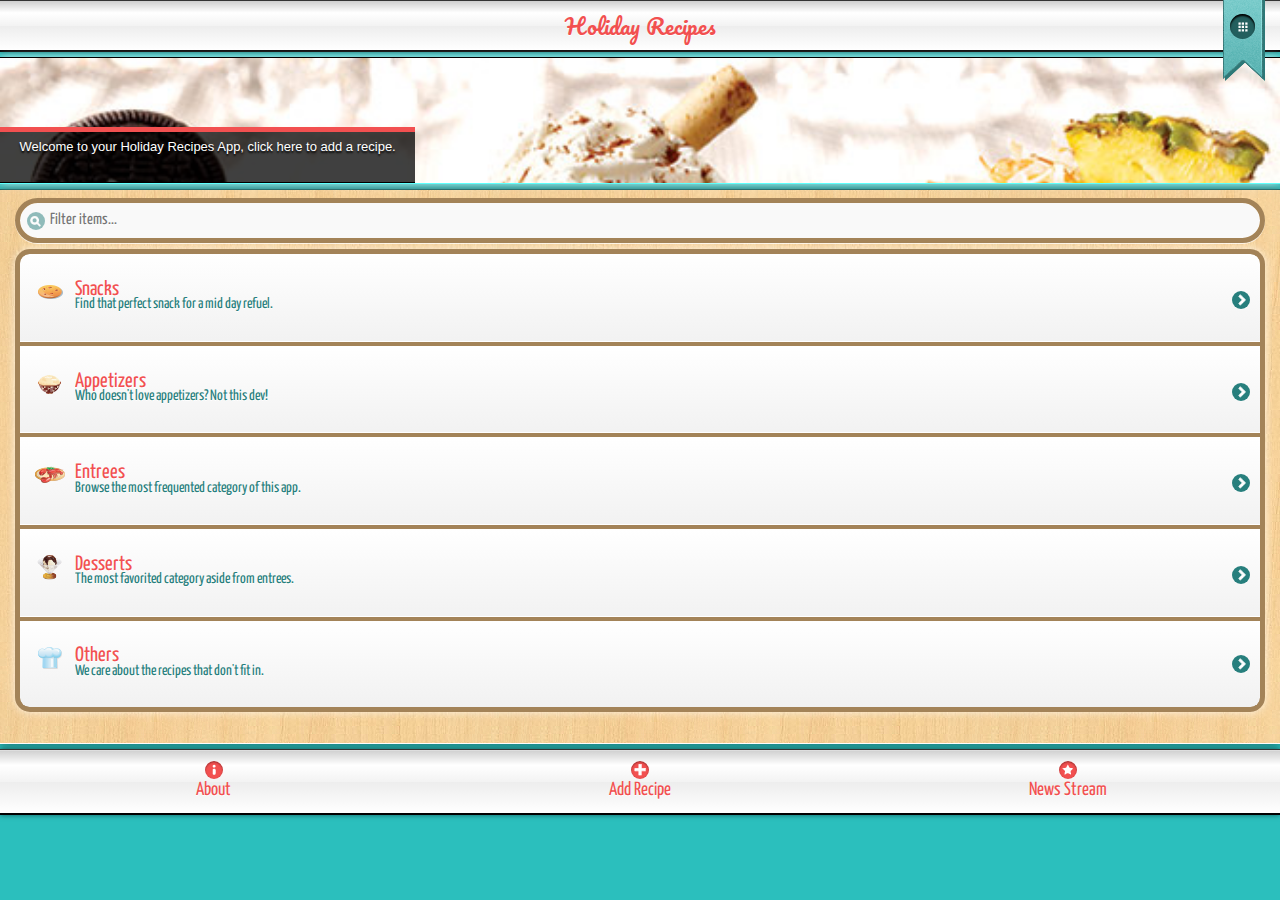
<file: Wk4/edelnant_michael_project4/Gold/index.html>
<!DOCTYPE html>
<!-- ##############################################
Term:       1302
Author:     Michael Edelnant
Project:    Project 4
Course:     MIU
Instructor: Robin Alarcon
File Name:  index.html
#################################################-->
    <head>
        <meta charset="utf-8" />
        <meta name="keywords" content="Holidays, Recipes, Thanksgiving, Christmas, New Years, Food, Appetizer, Entree, Dessert" />
        <meta name="description" content="A simple recipe application for the holidays." />
        <meta name="robots" content="index, follow" />
        <meta name="viewport" content="width=device-width, initial-scale=1">
        <title>Michael Edelnant | Project 1 | Mobile Interfaces and Usability | Full Sail University</title>

        <!-- Include Stylesheet -->
        <link rel="stylesheet" href="css/jqm/jquery.mobile-1.2.0.css">
        <link rel="stylesheet" href="css/styles.css">

        <!-- Include Dependency Scripts -->
        <script src="js/lib/jquery-1.9.1.min.js"></script>
        <script src="js/lib/jquery-migrate-1.1.0.js"></script>
        <script src="js/lib/jquery.mobile-1.2.0.min.js"></script>
 
               
        <!-- Include javascript -->
        <script src="js/recipeJSON.js"></script>
        <script src="js/main.js"></script>        
    </head>
    <body>
        <!-- ###################################
        Index Page
        #####################################-->
        <div data-role="page" data-theme="c" id="indexPage">
            <header data-role="header" data-id="appHeader">
                <h1>Holiday Recipes</h1>
                <a href="#viewListPage" data-role="button" data-icon="grid" data-transition="slide" class="ui-btn-right" data-iconpos="notext">Views Recipes</a>                        
            </header>
                <div id="feature">
                    <div class="carousel">
                        <a href="#addItemPage" data-transition="slide">
                            <div id="item1">
                                <div class="scrim">
                                    <p>Welcome to your Holiday Recipes App, click here to add a recipe.</p>
                                </div>
                                <!-- carousel item content here -->
                            </div>
                        </a>
                    </div>
                </div>            
            <section data-role="content">               
                <br />
                <ul data-role="listview" data-filter="true" data-inset="true">
                    <li>
                        <a href="#viewListPage" class="browseCat" data-transition="slide" data-category="Snack">
                            <img src="img/Snack.png" />
                            <h3>Snacks</h3>
                            <p>Find that perfect snack for a mid day refuel.</p>
                        </a>
                    </li>
                    <li>
                        <a href="#viewListPage" class="browseCat" data-transition="slide" data-category="Appetizer">
                            <img src="img/Appetizer.png" />
                            <h3>Appetizers</h3>
                            <p>Who doesn't love appetizers? Not this dev!</p>
                        </a>
                    </li>
                    <li>
                        <a href="#viewListPage" class="browseCat" data-transition="slide" data-category="Entree">
                            <img src="img/Entree.png" />
                            <h3>Entrees</h3>
                            <p>Browse the most frequented category of this app.</p>
                        </a>
                    </li>
                    <li>
                        <a href="#viewListPage" class="browseCat" data-transition="slide" data-category="Dessert">
                            <img src="img/Dessert.png" />
                            <h3>Desserts</h3>
                            <p>The most favorited category aside from entrees.</p>
                        </a>
                    </li>
                    <li>
                        <a href="#viewListPage" class="browseCat" data-transition="slide" data-category="Other">
                            <img src="img/Other.png" />
                            <h3>Others</h3>
                            <p>We care about the recipes that don't fit in.</p>
                        </a>
                    </li>
                </ul>                
            </section>
            <footer data-role="footer" data-id="appFooter">
                <div data-role="navbar">
                    <ul>
                        <li><a href="#aboutPage" data-iconpos="top" data-icon="info" id="addItemLink" data-transition="slide">About</a></li>
                        <li><a href="#addItemPage" data-iconpos="top" data-icon="plus" data-transition="slide">Add Recipe</a></li>
                        <li><a href="#newsStreamPage" data-iconpos="top" data-icon="star" data-transition="slide">News Stream</a></li>
                    </ul>
                </div><!-- /navbar -->     
            </footer><!-- /footer -->               
        </div> <!-- /indexPage -->


        <!-- ###################################
        Add Item Page
        #####################################-->
        <div data-role="page" data-theme="c" id="addItemPage">
            <header data-role="header" data-id="appHeader">
                <a href="#indexPage" data-role="button" data-transition="slide" data-direction="reverse" data-icon="home" data-iconpos="notext">Home</a>
                <h1>Holiday Recipes</h1>
                <a href="#viewListPage" data-role="button" data-icon="grid" data-transition="slide" class="ui-btn-right" data-iconpos="notext">Views Recipes</a>              
            </header>
            <section data-role="content">
                <h2>Add Recipe</h2>
                <h5>Enter your recipe information and save.</h5>
                <form action="#" method="post" id="addRecipeForm" name="addRecipeForm">
                   <fieldset>
                        <ul id="errorBox">
                        </ul>
                        <div data-role="fieldcontain">
                            <label for="recipeTitle">Recipe Title :&nbsp;<em>* (Required)</em></label>
                            <input type="text" id="recipeTitle" class="gRequired" placeholder="Title of your recipe" />
                        </div>
                        <div data-role="fieldcontain">
                            <label for="recipeSummary">Small Description :&nbsp;<em>* (Required)</em></label>
                            <input type="text" id="recipeSummary" class="gRequired" placeholder="Quick description" />
                        </div>
                        <div data-role="fieldcontain" id="chooseDifficulty">
                            <!-- ################################
                            Dynamically add Select Dropdown 
                            ################################# -->
                        </div>
                        <div data-role="fieldcontain" id="subList">
                            <label>Category:</label>
                            <div data-role="controlgroup">
                                <input type="radio" name="recipeCat" id="cat_snack" value="Snack" checked/>                                    
                                <label for="cat_snack">&nbsp;Snack</label>
                                <input type="radio" name="recipeCat" id="cat_appetizer" value="Appetizer"/>
                                <label for="cat_appetizer">&nbsp;Appetizer</label>
                                <input type="radio" name="recipeCat" id="cat_entree" value="Entree"/>                                     
                                <label for="cat_entree">&nbsp;Entree</label>                                   
                                <input type="radio" name="recipeCat" id="cat_dessert" value="Dessert"/>
                                <label for="cat_dessert">&nbsp;Dessert</label>                                    
                                <input type="radio" name="recipeCat" id="cat_other" value="Other"/> 
                                <label for="cat_other">&nbsp;Other</label>
                            </div>
                        </div>
                        <div data-role="fieldcontain">
                            <label for="chooseDate">Choose Date :</label>
                            <input type="date" name="chooseDate" id="chooseDate" placeholder="YYYY-MM-DD" />
                        </div>
                        <div data-role="fieldcontain" class="noRound">
                            <label for="flavorRange">Flavor Range :</label>
                            <input type="range" value="50" max="100" min="0" id="flavorRange" />
                        </div>
                        <div data-role="fieldcontain">
                            <label>Ingredients<em>* (Required)</em></label>
                            <div>
                                <ul data-role="listview" data-inset="true" data-split-icon="delete" id="gIngredientContainer"></ul>
                            </div>
                             <a href="#" id="gAddIngredient" data-role="button" data-theme="e" class="gBtn">Add Ingredient</a>
                        </div>                     
                        <div data-role="fieldcontain" class="noRound">
                            <label for="directions">Instructions :&nbsp;<em>* (Required)</em></label>
                            <textarea name="directions" id="directions" class="gRequired"></textarea>
                        </div>                        
                   </fieldset>
                    <fieldset class="ui-grid-a">
                        <div class="ui-block-a"><input type="button"  data-role="button" value="Save" data-theme="g" id="submitForm"/></div>
                        <div class="ui-block-b"><input type="button"  data-role="button" value="Delete" data-theme="f" id="deleteItem"/></div>
                    </fieldset>
                </form>                                               
            </section> 
            <footer data-role="footer" data-id="appFooter">
                <div data-role="navbar">
                    <ul>
                        <li><a href="#aboutPage" data-iconpos="top" data-icon="info" id="addItemLink" data-transition="slide">About</a></li>
                        <li><a href="#addItemPage" data-iconpos="top" data-icon="plus" data-transition="slide" class="ui-btn-active ui-state-persist">Add Recipe</a></li>
                        <li><a href="#newsStreamPage" data-iconpos="top" data-icon="star" data-transition="slide">News Stream</a></li>
                    </ul>
                </div><!-- /navbar -->     
            </footer><!-- /footer -->                  
        </div><!-- /addItemPage -->

        <!-- ###################################
        viewItem Page
        #####################################-->
        <div data-role="page" data-theme="c" id="viewItemPage">
            <header data-role="header" data-id="appHeader">
                <a href="#indexPage" data-role="button" data-transition="slide" data-direction="reverse" data-icon="home" data-iconpos="notext">Home</a>
                <h1>Holiday Recipes</h1>
                <a href="#viewListPage" data-role="button" data-icon="grid" data-transition="slide" class="ui-btn-right" data-iconpos="notext">Views Recipes</a>                         
            </header>
            <section data-role="content" id="viewItemContent">
                <article></article>
            </section>
            <footer data-role="footer" data-id="appFooter">
                <div data-role="navbar">
                    <ul>
                        <li><a href="#aboutPage" data-iconpos="top" data-icon="info" id="addItemLink" data-transition="slide" class="ui-btn-active ui-state-persist">About</a></li>
                        <li><a href="#addItemPage" data-iconpos="top" data-icon="plus" data-transition="slide">Add Recipe</a></li>
                        <li><a href="#newsStreamPage" data-iconpos="top" data-icon="star" data-transition="slide">News Stream</a></li>
                    </ul>
                </div><!-- /navbar -->     
            </footer><!-- /footer -->                    
        </div><!-- /viewItemPage -->         


        <!-- ###################################
        View List Page
        #####################################-->
        <div data-role="page" data-theme="c" id="viewListPage">
            <header data-role="header" data-id="appHeader">
                <a href="#indexPage" data-role="button" data-transition="slide" data-direction="reverse" data-icon="home" data-iconpos="notext">Home</a>
                <h1>Holiday Recipes</h1>                        
            </header>
            <section data-role="content" id="mainContent">
                <h2 id="dynamicTitle"></h2>
                <ul id="dataList" data-role="listview" data-filter="true" data-inset="true" data-split-icon="gear">

                </ul>
                <a href="#indexPage" data-role="button" id="clearDataLink" data-theme="f">Clear Data</a><br />            
            </section>
            <footer data-role="footer" data-id="appFooter">
                <div data-role="navbar">
                    <ul>
                        <li><a href="#aboutPage" data-iconpos="top" data-icon="info" id="addItemLink" data-transition="slide">About</a></li>
                        <li><a href="#addItemPage" data-iconpos="top" data-icon="plus" data-transition="slide" data-direction="reverse">Add Recipe</a></li>
                        <li><a href="#newsStreamPage" data-iconpos="top" data-icon="star" data-transition="slide">News Stream</a></li>
                    </ul>
                </div><!-- /navbar -->     
            </footer><!-- /footer -->               
        </div><!-- /viewListPage -->

        <!-- ###################################
        View Category List Page
        #####################################-->
        <div data-role="page" data-theme="c" id="viewCatListPage">
            <header data-role="header" data-id="appHeader">
                <a href="#indexPage" data-role="button" data-transition="slide" data-direction="reverse" data-icon="home" data-iconpos="notext">Home</a>
                <h1>Holiday Recipes</h1>                        
            </header>
            <section data-role="content" id="mainContent">
                <h2>View Recipes</h2>
                <ul id="dataList" data-role="listview" data-filter="true" data-inset="true" data-split-icon="gear">

                </ul>
                <a href="#indexPage" data-role="button" id="clearDataLink">Clear Data</a><br />            
            </section>
            <footer data-role="footer" data-id="appFooter">
                <div data-role="navbar">
                    <ul>
                        <li><a href="#aboutPage" data-iconpos="top" data-icon="info" id="addItemLink" data-transition="slide">About</a></li>
                        <li><a href="#addItemPage" data-iconpos="top" data-icon="plus" data-transition="slide" data-direction="reverse">Add Recipe</a></li>
                        <li><a href="#newsStreamPage" data-iconpos="top" data-icon="star" data-transition="slide">News Stream</a></li>
                    </ul>
                </div><!-- /navbar -->     
            </footer><!-- /footer -->               
        </div><!-- /viewCategoryPage -->        


        <!-- ###################################
        News Stream Page
        #####################################-->
        <div data-role="page" data-theme="c" id="newsStreamPage">
            <header data-role="header" data-id="appHeader">
                <a href="#indexPage" data-role="button" data-transition="slide" data-direction="reverse" data-icon="home" data-iconpos="notext">Home</a>
                <h1>Holiday Recipes</h1>
                <a href="#viewListPage" data-role="button" data-icon="grid" data-transition="slide" class="ui-btn-right" data-iconpos="notext">Views Recipes</a>                         
            </header>
            <section data-role="content" id="mainContent">
                <h2>News Stream</h2>
                <h5>Here is a list of the our most frequent users.</h5>
                <ul data-role="listview" data-inset="true">
                    <li data-role="list-divider">February 14, 2013<span class="ui-li-count">6</span></li>
                    <li>
                        <h3>Yusra Ahmed</h3>
                        <p><strong>Likes: Baked Fudge Cake</strong></p>
                        <p class="ui-li-aside">
                            <strong>Feb, 14, 2013</strong><br />
                            <strong>8:00</strong>PM
                        </p>
                    </li>
                    <li>
                        <h3>Daniel Beacham</h3>
                        <p><strong>Likes: Guacamole</strong></p>
                        <p class="ui-li-aside">
                            <strong>Feb, 14, 2013</strong><br />
                            <strong>7:00</strong>PM
                        </p>
                    </li>
                    <li>
                        <h3>Houston Bennett</h3>
                        <p><strong>Likes: 5 Hour Beef Stew</strong></p>
                        <p class="ui-li-aside">
                            <strong>Feb, 14, 2013</strong><br />
                            <strong>6:00</strong>PM
                        </p>
                    </li>
                    <li>
                        <h3>John Brandenburg</h3>
                        <p><strong>Likes: 2 Minute Cheese Quesadillas</strong></p>
                        <p class="ui-li-aside">
                            <strong>Feb, 14, 2013</strong><br />
                            <strong>5:00</strong>PM
                        </p>
                    </li>
                    <li>
                        <h3>Daniel Campo</h3>
                        <p><strong>Likes: A Jerky Chicken</strong></p>
                        <p class="ui-li-aside">
                            <strong>Feb, 14, 2013</strong><br />
                            <strong>4:00</strong>PM
                        </p>
                    </li>
                    <li>
                        <h3>Brad Cedergren</h3>
                        <p><strong>Likes: Sage Pork Chops</strong></p>
                        <p class="ui-li-aside">
                            <strong>Feb, 14, 2013</strong><br />
                            <strong>3:00</strong>PM
                        </p>
                    </li>
                    <li data-role="list-divider">February 13, 2013<span class="ui-li-count">2</span></li>
                    <li>
                        <h3>George Dacosta</h3>
                        <p><strong>Likes: BBQ Chuck Roast</strong></p>
                        <p class="ui-li-aside">
                            <strong>Feb, 13, 2013</strong><br />
                            <strong>10:00</strong>PM
                        </p>
                    </li>
                    <li>
                        <h3>Benjamin Forshley</h3>
                        <p><strong>Likes: Adobo Sirloin</strong></p>
                        <p class="ui-li-aside">
                            <strong>Feb, 13, 2013</strong><br />
                            <strong>10:00</strong>PM
                        </p>
                    </li>
                </ul>        
            </section>
            <footer data-role="footer" data-id="appFooter">
                <div data-role="navbar">
                    <ul>
                        <li><a href="#aboutPage" data-iconpos="top" data-icon="info" id="addItemLink" data-transition="slide">About</a></li>
                        <li><a href="#addItemPage" data-iconpos="top" data-icon="plus" data-transition="slide">Add Recipe</a></li>
                        <li><a href="#newsStreamPage" data-iconpos="top" data-icon="star" data-transition="slide" class="ui-btn-active ui-state-persist">News Stream</a></li>
                    </ul>
                </div><!-- /navbar -->     
            </footer><!-- /footer -->                    
        </div><!-- /newsStreamPage --> 

        <!-- ###################################
        About Page
        #####################################-->
        <div data-role="page" data-theme="c" id="aboutPage">
            <header data-role="header" data-id="appHeader">
                <a href="#indexPage" data-role="button" data-transition="slide" data-direction="reverse" data-icon="home" data-iconpos="notext">Home</a>
                <h1>Holiday Recipes</h1>
                <a href="#viewListPage" data-role="button" data-icon="grid" data-transition="slide" class="ui-btn-right" data-iconpos="notext">Views Recipes</a>                         
            </header>
            <section data-role="content" id="mainContent">
                <h2>About</h2>
                <div data-role="controlgroup" class="custom">
                    <a href="#indexPage" data-role="button" data-transition="slide" data-direction="reverse">Gold App</a>
                    <a href="../Bronze/index.html" data-role="button" data-ajax="false">Bronze App</a>
                    <a href="https://github.com/medelnant/MIU/tree/master/Wk2/edelnant_michael_project2" data-role="button" data-ajax="false">Github</a>                    
                    <a href="http://www.visualaesthetic.com" data-role="button" data-ajax="false">VisualAesthetic.com</a>
                </div>
                <h2>Credits</h2> 
                <p>There are no credits at this time.</p>        
            </section>
            <footer data-role="footer" data-id="appFooter">
                <div data-role="navbar">
                    <ul>
                        <li><a href="#aboutPage" data-iconpos="top" data-icon="info" id="addItemLink" data-transition="slide" class="ui-btn-active ui-state-persist">About</a></li>
                        <li><a href="#addItemPage" data-iconpos="top" data-icon="plus" data-transition="slide">Add Recipe</a></li>
                        <li><a href="#newsStreamPage" data-iconpos="top" data-icon="star" data-transition="slide">News Stream</a></li>
                    </ul>
                </div><!-- /navbar -->     
            </footer><!-- /footer -->                    
        </div><!-- /aboutPage --> 


        <!-- ###################################
        404 Page
        #####################################-->
        <div data-role="page" data-theme="c" id="fourZeroFour">
            <header data-role="header" data-id="appHeader">
                <a href="#indexPage" data-role="button" data-transition="slide" data-direction="reverse" data-icon="home" data-iconpos="notext">Home</a>
                <h1>Holiday Recipes</h1>
                <a href="#viewListPage" data-role="button" data-icon="grid" data-transition="slide" class="ui-btn-right" data-iconpos="notext">Views Recipes</a>                         
            </header>
            <section data-role="content" id="mainContent">
                <h2>Oops!</h2>
                <p>We are really sorry but the page you requested cannot be found.</p>
                <p>It seems the page you were trying to reach doesn't exist anymore, or maybe it has just moved. Best advice we could give you is to start again from the home page. Thank you very much.</p>          
            </section>
            <footer data-role="footer" data-id="appFooter">
                <div data-role="navbar">
                    <ul>
                        <li><a href="#aboutPage" data-iconpos="top" data-icon="info" id="addItemLink" data-transition="slide">About</a></li>
                        <li><a href="#addItemPage" data-iconpos="top" data-icon="plus" data-transition="slide">Add Recipe</a></li>
                        <li><a href="#newsStreamPage" data-iconpos="top" data-icon="star" data-transition="slide" class="ui-btn-active ui-state-persist">News Stream</a></li>
                    </ul>
                </div><!-- /navbar -->     
            </footer><!-- /footer -->                    
        </div><!-- /404Page -->                                 
    </body>
</html>
</file>
<file: Wk2/edelnant_michael_project2/Gold/css/styles.css>
.ui-li-has-thumb .ui-btn-inner a.ui-link-inherit, .ui-li-static.ui-li-has-thumb {
	padding-left: 45px;
}
.ui-li-thumb, .ui-listview .ui-li-icon {
	left: 5px;
	top: 22px;
}
.ui-page { -webkit-backface-visibility: hidden; }

#formLinkGroup {width: 100%;}
#errorBox {
	background: #ff3019; /* Old browsers */
	background: -moz-linear-gradient(top,  #ff3019 0%, #cf0404 100%); /* FF3.6+ */
	background: -webkit-gradient(linear, left top, left bottom, color-stop(0%,#ff3019), color-stop(100%,#cf0404)); /* Chrome,Safari4+ */
	background: -webkit-linear-gradient(top,  #ff3019 0%,#cf0404 100%); /* Chrome10+,Safari5.1+ */
	background: -o-linear-gradient(top,  #ff3019 0%,#cf0404 100%); /* Opera 11.10+ */
	background: -ms-linear-gradient(top,  #ff3019 0%,#cf0404 100%); /* IE10+ */
	background: linear-gradient(to bottom,  #ff3019 0%,#cf0404 100%); /* W3C */
	filter: progid:DXImageTransform.Microsoft.gradient( startColorstr='#ff3019', endColorstr='#cf0404',GradientType=0 ); /* IE6-9 */
	color: #fff;
	margin: 1em 0 0 0;
	box-shadow: 0 .1em .5em rgba(0, 0, 0, 0.5);
	border: 2px solid #CF2219;
	border-radius: .5em;
	display: none;
	padding: 1em;
	list-style: none;
}
/*Error Styling*/
.error,
.error[type="text"] {border: 1px solid #CF2219 !important; box-shadow: 0 0 1em rgba(175, 54, 54, .25);}

#subList.error {background: rgba(255,255,255,.45);}
.activeError li {background: rgba(255,255,255,.45); padding: 1em; font-size: 1.5em; color: #CF2219;}

.error:focus,
.error[type="text"]:focus {box-shadow: 0 0 1em rgba(175, 54, 54, .25);}

.error::-webkit-input-placeholder{color: #AF2020;}
.error:-moz-placeholder {color: #AF2020;}
#subList.error {background: rgba(255,255,255,.45);}
.activeError {border: 1px solid #CF2219 !important; background: rgba(255,255,255,.45); padding: .5em; font-size: 1em; color: #CF2219; border-radius: .5em;}

h5 {margin: 0;padding: 0;}

#feature {
	border: 1px solid #ccc;
	padding: 1em;
	line-height: 15px;
	font-size: 13px;
	background: #ffffff; /* Old browsers */
	background: -moz-linear-gradient(top,  #ffffff 0%, #e5e5e5 100%); /* FF3.6+ */
	background: -webkit-gradient(linear, left top, left bottom, color-stop(0%,#ffffff), color-stop(100%,#e5e5e5)); /* Chrome,Safari4+ */
	background: -webkit-linear-gradient(top,  #ffffff 0%,#e5e5e5 100%); /* Chrome10+,Safari5.1+ */
	background: -o-linear-gradient(top,  #ffffff 0%,#e5e5e5 100%); /* Opera 11.10+ */
	background: -ms-linear-gradient(top,  #ffffff 0%,#e5e5e5 100%); /* IE10+ */
	background: linear-gradient(to bottom,  #ffffff 0%,#e5e5e5 100%); /* W3C */
	filter: progid:DXImageTransform.Microsoft.gradient( startColorstr='#ffffff', endColorstr='#e5e5e5',GradientType=0 ); /* IE6-9 */

}
</file>
<file: Wk3/edelnant_michael_project3/Gold/css/styles.css>
.ui-li-has-thumb .ui-btn-inner a.ui-link-inherit, .ui-li-static.ui-li-has-thumb {
	padding-left: 45px;
}
.ui-li-thumb, .ui-listview .ui-li-icon {
	left: 5px;
	top: 22px;
}
.ui-page { -webkit-backface-visibility: hidden; }

#formLinkGroup {width: 100%;}
#errorBox {
	background: #ff3019; /* Old browsers */
	background: -moz-linear-gradient(top,  #ff3019 0%, #cf0404 100%); /* FF3.6+ */
	background: -webkit-gradient(linear, left top, left bottom, color-stop(0%,#ff3019), color-stop(100%,#cf0404)); /* Chrome,Safari4+ */
	background: -webkit-linear-gradient(top,  #ff3019 0%,#cf0404 100%); /* Chrome10+,Safari5.1+ */
	background: -o-linear-gradient(top,  #ff3019 0%,#cf0404 100%); /* Opera 11.10+ */
	background: -ms-linear-gradient(top,  #ff3019 0%,#cf0404 100%); /* IE10+ */
	background: linear-gradient(to bottom,  #ff3019 0%,#cf0404 100%); /* W3C */
	filter: progid:DXImageTransform.Microsoft.gradient( startColorstr='#ff3019', endColorstr='#cf0404',GradientType=0 ); /* IE6-9 */
	color: #fff;
	margin: 1em 0 0 0;
	box-shadow: 0 .1em .5em rgba(0, 0, 0, 0.5);
	border: 2px solid #CF2219;
	border-radius: .5em;
	display: none;
	padding: 1em;
	list-style: none;
}
/*Error Styling*/
.error,
.error[type="text"] {border: 1px solid #CF2219 !important; box-shadow: 0 0 1em rgba(175, 54, 54, .25);}

#subList.error {background: rgba(255,255,255,.45);}
.activeError li {background: rgba(255,255,255,.45); padding: 1em; font-size: 1.5em; color: #CF2219;}

.error:focus,
.error[type="text"]:focus {box-shadow: 0 0 1em rgba(175, 54, 54, .25);}

.error::-webkit-input-placeholder{color: #AF2020;}
.error:-moz-placeholder {color: #AF2020;}
#subList.error {background: rgba(255,255,255,.45);}
.activeError {border: 1px solid #CF2219 !important; background: rgba(255,255,255,.45); padding: .5em; font-size: 1em; color: #CF2219; border-radius: .5em;}

h2 {font-size: 20px;margin: 0 0 20px 0;}
h5 {margin: 0;padding: 0;}

#feature {
	position: relative;
	border: 5px solid #000;
	line-height: 15px;
	font-size: 13px;
	background: #ffffff; /* Old browsers */
	background: -moz-linear-gradient(top,  #ffffff 0%, #e5e5e5 100%); /* FF3.6+ */
	background: -webkit-gradient(linear, left top, left bottom, color-stop(0%,#ffffff), color-stop(100%,#e5e5e5)); /* Chrome,Safari4+ */
	background: -webkit-linear-gradient(top,  #ffffff 0%,#e5e5e5 100%); /* Chrome10+,Safari5.1+ */
	background: -o-linear-gradient(top,  #ffffff 0%,#e5e5e5 100%); /* Opera 11.10+ */
	background: -ms-linear-gradient(top,  #ffffff 0%,#e5e5e5 100%); /* IE10+ */
	background: linear-gradient(to bottom,  #ffffff 0%,#e5e5e5 100%); /* W3C */
	filter: progid:DXImageTransform.Microsoft.gradient( startColorstr='#ffffff', endColorstr='#e5e5e5',GradientType=0 ); /* IE6-9 */

}

.carousel {border:2px solid #fff; position: relative;}
.carousel div {height: 125px;}
.carousel div#item1 {background: url(../img/stock/dessertFeature.jpg) 0 0 no-repeat;
background-size: cover;
}
.carousel div#item2 {background: url(../img/stock/entreeFeature.jpg) 0 0 no-repeat;
background-size: cover;
}
.carousel nav {position: absolute; z-index: 50; bottom: 0; left: 0; background: rgba(0,0,0,.5); height: 50px; width: 100%;}
.carousel nav a,
.carousel nav ol {display: inline-block;}
.carousel nav .prev {position: absolute; width: 50px; height: 50px; background: #fff; left: 0; top: -65px; z-index: 51;}
.carousel nav .next {position: absolute; width: 50px; height: 50px; background: #fff; right: 0; top: -65px; z-index: 51;}

.carousel .scrim {width: 100%; position: absolute; bottom: 0; background: rgba(0,0,0,.75); height: 50px; border-top: 5px solid #000;}
.carousel a .scrim p {color: #fff; text-shadow: 0 2px 2px black; padding: .5em; margin: 0; font-weight: normal !important;}
</file>
<file: Wk4/edelnant_michael_project4/Gold/css/styles.css>
/* 
Author: Michael S. Edelnant
School: Full Sail University
Course: MIU 1302
Instructor: Robin Alarcon
---------------------------------------------------------------------------
Project 4 | styles.css | Application Theme including JQM Overrides
--------------------------------------------------------------------------- */

/*Color Swatche Notes

Theme 1 (Base):
#FF2151 | rgba(255,33,81,1);
#FF7729 | rgba(255,119,41,1);
#FFAD29 | rgba(255,173,41,1);
#FFEBCA | rgba(255,235,202,1);
#1AB58A | rgba(26,181,138,1);

Theme 2 (Soft Pastels):
#625D73 | rgba(98,93,115,1);
#F1F2C2 | rgba(241,242,194,1);
#D98B84 | rgba(217,139,132,1);

Theme 3 (Jaded Greens)
#297373 | rgba(41,115,115,1);
#038C65 | rgba(3,140,101,1);
#0ABF6A | rgba(10,191,106,1);
#0DD965 | rgba(13,217,101,1);
#6BFF75 | rgba(107,255,117,1);

*/




/*#############################################
Typography
#############################################*/

	/*-----------------------------------------
	Google Fonts
	-----------------------------------------*/
	@import url(https://fonts.googleapis.com/css?family=Pacifico);
	@import url(http://fonts.googleapis.com/css?family=Yanone+Kaffeesatz);

	/*-----------------------------------------
	Headings
	-----------------------------------------*/
	.ui-body-c, .ui-overlay-c {color: rgba(95, 65, 29, 0.85);}
	h2 {margin: 0 0 0px 0;font-family: 'Pacifico', cursive; font-weight: normal; color: rgba(95,65,29,.85); font-size: 1.5em;}
	#viewListPage h2 {margin: 0 0 10px 0;}
	h5 {margin: 0;padding: 0; color: rgba(95,65,29,.85);}
	
	#addItemPage h5,
	#newsStreamPage h5 {padding: 5px 10px;color: #6F5A3E;text-shadow: 0 1px 1px rgba(0,0,0,.75);font-family: 'Yanone Kaffeesatz', sans-serif; font-weight: normal;font-size: 1.1em;border: 1px solid #A18055; text-shadow: 0 1px 0 #fff;box-shadow: 0 2px 5px rgba(111,90,62,.25);
	
	/*-----------------------------------------
	Gradient BG
	-----------------------------------------*/
	background: -moz-linear-gradient(top,  rgba(255,240,209,0.8) 0%, rgba(255,240,209,0.8) 49%, rgba(255,240,209,0.02) 99%, rgba(255,240,209,0) 100%); /* FF3.6+ */
	background: -webkit-gradient(linear, left top, left bottom, color-stop(0%,rgba(255,240,209,0.8)), color-stop(49%,rgba(255,240,209,0.8)), color-stop(99%,rgba(255,240,209,0.02)), color-stop(100%,rgba(255,240,209,0))); /* Chrome,Safari4+ */
	background: -webkit-linear-gradient(top,  rgba(255,240,209,0.8) 0%,rgba(255,240,209,0.8) 49%,rgba(255,240,209,0.02) 99%,rgba(255,240,209,0) 100%); /* Chrome10+,Safari5.1+ */
	background: -o-linear-gradient(top,  rgba(255,240,209,0.8) 0%,rgba(255,240,209,0.8) 49%,rgba(255,240,209,0.02) 99%,rgba(255,240,209,0) 100%); /* Opera 11.10+ */
	background: -ms-linear-gradient(top,  rgba(255,240,209,0.8) 0%,rgba(255,240,209,0.8) 49%,rgba(255,240,209,0.02) 99%,rgba(255,240,209,0) 100%); /* IE10+ */
	background: linear-gradient(to bottom,  rgba(255,240,209,0.8) 0%,rgba(255,240,209,0.8) 49%,rgba(255,240,209,0.02) 99%,rgba(255,240,209,0) 100%); /* W3C */
	filter: progid:DXImageTransform.Microsoft.gradient( startColorstr='#ccfff0d1', endColorstr='#00fff0d1',GradientType=0 ); /* IE6-9 */
	}

	.ui-btn.ui-btn-up-e,
	.ui-btn.ui-btn-hover-e {color: #6F5E45;}

	/*-----------------------------------------
	List View
	-----------------------------------------*/

	.ui-icon, .ui-icon-searchfield:after {background-color: #277F7D;}
	.ui-li-heading { color: #F25050; font-size: 1.1em; font-family: 'Yanone Kaffeesatz', sans-serif; font-weight: normal;}
	.ui-li-desc {margin: -1em 0 0 0; color: #277F7D; font-family: 'Yanone Kaffeesatz', sans-serif; font-weight: normal; font-size: .8em;}
	.ui-input-search input.ui-input-text {font-family: 'Yanone Kaffeesatz', sans-serif; font-weight: normal;}

	.ui-btn-text {font-family: 'Yanone Kaffeesatz', sans-serif; font-weight: normal; font-size: 19px;}

	#addItemPage .ui-icon, 
	#addItemPage .ui-icon-searchfield:after {background-color: #A28257;}

	
/*#############################################
Global Page 
#############################################*/

	.ui-page { -webkit-backface-visibility: hidden;background: #2BBFBD;}

	/*-----------------------------------------
	Page Header
	-----------------------------------------*/
	.ui-header.ui-bar-a {border-bottom:2px solid #000;margin: 0 0 5px 0;box-shadow: 0 0 5px rgba(0,0,0,.5);text-shadow: 0 1px 1px #fff;
		
		/*-----------------------------------------
		Gradient BG
		-----------------------------------------*/		
			background: rgb(206,206,206); /* Old browsers */
			background: -moz-linear-gradient(top,  rgba(206,206,206,1) 0%, rgba(255,255,255,1) 24%, rgba(243,243,243,1) 50%, rgba(237,237,237,1) 51%, rgba(255,255,255,1) 100%); /* FF3.6+ */
			background: -webkit-gradient(linear, left top, left bottom, color-stop(0%,rgba(206,206,206,1)), color-stop(24%,rgba(255,255,255,1)), color-stop(50%,rgba(243,243,243,1)), color-stop(51%,rgba(237,237,237,1)), color-stop(100%,rgba(255,255,255,1))); /* Chrome,Safari4+ */
			background: -webkit-linear-gradient(top,  rgba(206,206,206,1) 0%,rgba(255,255,255,1) 24%,rgba(243,243,243,1) 50%,rgba(237,237,237,1) 51%,rgba(255,255,255,1) 100%); /* Chrome10+,Safari5.1+ */
			background: -o-linear-gradient(top,  rgba(206,206,206,1) 0%,rgba(255,255,255,1) 24%,rgba(243,243,243,1) 50%,rgba(237,237,237,1) 51%,rgba(255,255,255,1) 100%); /* Opera 11.10+ */
			background: -ms-linear-gradient(top,  rgba(206,206,206,1) 0%,rgba(255,255,255,1) 24%,rgba(243,243,243,1) 50%,rgba(237,237,237,1) 51%,rgba(255,255,255,1) 100%); /* IE10+ */
			background: linear-gradient(to bottom,  rgba(206,206,206,1) 0%,rgba(255,255,255,1) 24%,rgba(243,243,243,1) 50%,rgba(237,237,237,1) 51%,rgba(255,255,255,1) 100%); /* W3C */
			filter: progid:DXImageTransform.Microsoft.gradient( startColorstr='#cecece', endColorstr='#ffffff',GradientType=0 ); /* IE6-9 */
	}
	.ui-header .ui-title { }
	.ui-header.ui-bar-a h1 {font-family: 'Pacifico', cursive; font-weight: normal; color: #F25050; font-size: 1.4em; text-overflow: visible; margin: 5px 0; text-shadow: 0 1px 0 #fff;}
	
	/*-----------------------------------------
	Header Right Button - Custom Banner
	-----------------------------------------*/
	.ui-header .ui-btn-right {border: none;border-radius: 0; background: url(../img/topCornerBanner.png) 0 0 no-repeat;position: absolute;top: -2px;right: 15px;height: 82px;width: 42px;z-index: 3;outline: none;box-shadow: none;}
	.ui-header .ui-btn-right span.ui-btn-inner {border: none; background-color: transparent;position: absolute;height: 25px;width: 25px;background-color: #235F5E;top: 15px;left: 7px; box-shadow: 0 2px 2px #000 inset;}
	.ui-header .ui-btn-right span.ui-btn-inner span.ui-icon {position: absolute;background-color: transparent !important;border: none;box-shadow: none;margin: 4px 1px 2px 4px;}

	/*-----------------------------------------
	Header Left Button
	-----------------------------------------*/
	.ui-header .ui-btn-left.ui-btn-icon-notext {top: 12px !important; left: 1em; border-color: #209190;}
	.ui-header .ui-btn-left span.ui-btn-inner {background: #209190 !important;}
	.ui-header .ui-btn-left span.ui-btn-inner span.ui-icon {margin: 2px 1px 2px 3px; background-color: #144F4E !important; box-shadow: none;}

	/*-----------------------------------------
	Page Content Container
	-----------------------------------------*/
	.ui-content {border-top: 1px solid #175F5E; border-bottom: 1px solid #fff; box-shadow: 0 0 10px rgba(0,0,0,.5);margin: 0 0 5px 0;padding: 0 15px 15px 15px;background: url(../img/wood/001.png) 0 0 repeat;}	

	/*-----------------------------------------
	Page Footer
	-----------------------------------------*/
	.ui-footer.ui-bar-a {border-bottom:2px solid #000;margin: 0 0 5px 0;box-shadow: 0 0 5px rgba(0,0,0,.5);position: relative;text-shadow: 0 1px 1px #fff;
		
		/*-----------------------------------------
		Gradient BG
		-----------------------------------------*/		
		background: rgb(206,206,206); /* Old browsers */
		background: -moz-linear-gradient(top,  rgba(206,206,206,1) 0%, rgba(255,255,255,1) 24%, rgba(243,243,243,1) 50%, rgba(237,237,237,1) 51%, rgba(255,255,255,1) 100%); /* FF3.6+ */
		background: -webkit-gradient(linear, left top, left bottom, color-stop(0%,rgba(206,206,206,1)), color-stop(24%,rgba(255,255,255,1)), color-stop(50%,rgba(243,243,243,1)), color-stop(51%,rgba(237,237,237,1)), color-stop(100%,rgba(255,255,255,1))); /* Chrome,Safari4+ */
		background: -webkit-linear-gradient(top,  rgba(206,206,206,1) 0%,rgba(255,255,255,1) 24%,rgba(243,243,243,1) 50%,rgba(237,237,237,1) 51%,rgba(255,255,255,1) 100%); /* Chrome10+,Safari5.1+ */
		background: -o-linear-gradient(top,  rgba(206,206,206,1) 0%,rgba(255,255,255,1) 24%,rgba(243,243,243,1) 50%,rgba(237,237,237,1) 51%,rgba(255,255,255,1) 100%); /* Opera 11.10+ */
		background: -ms-linear-gradient(top,  rgba(206,206,206,1) 0%,rgba(255,255,255,1) 24%,rgba(243,243,243,1) 50%,rgba(237,237,237,1) 51%,rgba(255,255,255,1) 100%); /* IE10+ */
		background: linear-gradient(to bottom,  rgba(206,206,206,1) 0%,rgba(255,255,255,1) 24%,rgba(243,243,243,1) 50%,rgba(237,237,237,1) 51%,rgba(255,255,255,1) 100%); /* W3C */
		filter: progid:DXImageTransform.Microsoft.gradient( startColorstr='#cecece', endColorstr='#ffffff',GradientType=0 ); /* IE6-9 */

	}

		/*-----------------------------------------
		Page Footer Buttons (Default & Down)
		-----------------------------------------*/	
		.ui-footer.ui-bar-a .ui-btn.ui-btn-up-a,
		.ui-footer.ui-bar-a .ui-btn.ui-btn-hover-a {border: none;box-shadow: none;
			
			/*-----------------------------------------
			Gradient BG
			-----------------------------------------*/			
			background: rgb(206,206,206); /* Old browsers */
			background: -moz-linear-gradient(top,  rgba(206,206,206,1) 0%, rgba(255,255,255,1) 24%, rgba(243,243,243,1) 50%, rgba(237,237,237,1) 51%, rgba(255,255,255,1) 100%); /* FF3.6+ */
			background: -webkit-gradient(linear, left top, left bottom, color-stop(0%,rgba(206,206,206,1)), color-stop(24%,rgba(255,255,255,1)), color-stop(50%,rgba(243,243,243,1)), color-stop(51%,rgba(237,237,237,1)), color-stop(100%,rgba(255,255,255,1))); /* Chrome,Safari4+ */
			background: -webkit-linear-gradient(top,  rgba(206,206,206,1) 0%,rgba(255,255,255,1) 24%,rgba(243,243,243,1) 50%,rgba(237,237,237,1) 51%,rgba(255,255,255,1) 100%); /* Chrome10+,Safari5.1+ */
			background: -o-linear-gradient(top,  rgba(206,206,206,1) 0%,rgba(255,255,255,1) 24%,rgba(243,243,243,1) 50%,rgba(237,237,237,1) 51%,rgba(255,255,255,1) 100%); /* Opera 11.10+ */
			background: -ms-linear-gradient(top,  rgba(206,206,206,1) 0%,rgba(255,255,255,1) 24%,rgba(243,243,243,1) 50%,rgba(237,237,237,1) 51%,rgba(255,255,255,1) 100%); /* IE10+ */
			background: linear-gradient(to bottom,  rgba(206,206,206,1) 0%,rgba(255,255,255,1) 24%,rgba(243,243,243,1) 50%,rgba(237,237,237,1) 51%,rgba(255,255,255,1) 100%); /* W3C */
			filter: progid:DXImageTransform.Microsoft.gradient( startColorstr='#cecece', endColorstr='#ffffff',GradientType=0 ); /* IE6-9 */
		}
		
			/*-----------------------------------------
			Page Footer Button Text
			-----------------------------------------*/	
			.ui-footer.ui-bar-a .ui-btn.ui-btn-up-a .ui-btn-inner,
			.ui-footer.ui-bar-a .ui-btn.ui-btn-hover-a .ui-btn-inner {
				font-family: 'Yanone Kaffeesatz', sans-serif; 
				font-weight: normal;
				font-size: 1em;
				text-shadow: 0 1px 0 #fff;
				color: #F25050;		
			}

	 		/*-----------------------------------------
			Page Footer Button Icon
			-----------------------------------------*/	
			.ui-footer.ui-bar-a .ui-btn.ui-btn-up-a .ui-icon,
			.ui-footer.ui-bar-a .ui-btn.ui-btn-hover-a .ui-icon {
				top: 10px;
				background-color: #F25050 !important;
				box-shadow: 0 1px 2px #8F2C2C inset;
			} 

		/*-----------------------------------------
		Page Footer Button Active State
		-----------------------------------------*/	
		.ui-footer.ui-bar-a .ui-btn.ui-btn-active {
			
			/*-----------------------------------------
			Gradient BG
			-----------------------------------------*/			
			background: rgb(188,35,35); /* Old browsers */
			background: -moz-linear-gradient(top,  rgba(188,35,35,1) 0%, rgba(242,80,80,1) 13%, rgba(188,37,37,1) 100%); /* FF3.6+ */
			background: -webkit-gradient(linear, left top, left bottom, color-stop(0%,rgba(188,35,35,1)), color-stop(13%,rgba(242,80,80,1)), color-stop(100%,rgba(188,37,37,1))); /* Chrome,Safari4+ */
			background: -webkit-linear-gradient(top,  rgba(188,35,35,1) 0%,rgba(242,80,80,1) 13%,rgba(188,37,37,1) 100%); /* Chrome10+,Safari5.1+ */
			background: -o-linear-gradient(top,  rgba(188,35,35,1) 0%,rgba(242,80,80,1) 13%,rgba(188,37,37,1) 100%); /* Opera 11.10+ */
			background: -ms-linear-gradient(top,  rgba(188,35,35,1) 0%,rgba(242,80,80,1) 13%,rgba(188,37,37,1) 100%); /* IE10+ */
			background: linear-gradient(to bottom,  rgba(188,35,35,1) 0%,rgba(242,80,80,1) 13%,rgba(188,37,37,1) 100%); /* W3C */
			filter: progid:DXImageTransform.Microsoft.gradient( startColorstr='#bc2323', endColorstr='#bc2525',GradientType=0 ); /* IE6-9 */
		}

			/*-----------------------------------------
			Page Footer Button Active Text
			-----------------------------------------*/		
			.ui-footer.ui-bar-a .ui-btn.ui-btn-active .ui-btn-inner {
				color: #fff;
				text-shadow: 0 1px 0 #5F1D1D;
			}

			/*-----------------------------------------
			Page Footer Button Active Icon
			-----------------------------------------*/		
			.ui-footer.ui-bar-a .ui-btn.ui-btn-active .ui-icon {
				background-color: #5F1D1D !important;
				box-shadow: 0 1px 2px #8F2C2C inset;
			} 	




/*#############################################
Thumbnail List View
#############################################*/
.ui-li-has-thumb .ui-btn-inner a.ui-link-inherit, .ui-li-static.ui-li-has-thumb {padding-left: 55px;}
.ui-li-thumb, .ui-listview .ui-li-icon {left: 15px;top: 22px;}

/*#############################################
Error Validation
#############################################*/
#formLinkGroup {width: 100%;}
#errorBox {color: #fff;margin: 1em 0 0 0;box-shadow: 0 .1em .5em rgba(0, 0, 0, 0.5);border: 2px solid #CF2219;border-radius: .5em;display: none;padding: 1em;list-style: none;	
	
	/*-----------------------------------------
	Gradient BG
	-----------------------------------------*/
	background: #ff3019; /* Old browsers */
	background: -moz-linear-gradient(top,  #ff3019 0%, #cf0404 100%); /* FF3.6+ */
	background: -webkit-gradient(linear, left top, left bottom, color-stop(0%,#ff3019), color-stop(100%,#cf0404)); /* Chrome,Safari4+ */
	background: -webkit-linear-gradient(top,  #ff3019 0%,#cf0404 100%); /* Chrome10+,Safari5.1+ */
	background: -o-linear-gradient(top,  #ff3019 0%,#cf0404 100%); /* Opera 11.10+ */
	background: -ms-linear-gradient(top,  #ff3019 0%,#cf0404 100%); /* IE10+ */
	background: linear-gradient(to bottom,  #ff3019 0%,#cf0404 100%); /* W3C */
	filter: progid:DXImageTransform.Microsoft.gradient( startColorstr='#ff3019', endColorstr='#cf0404',GradientType=0 ); /* IE6-9 */
}
.error,
.error[type="text"] {border: 5px solid #8F0827 !important; box-shadow: 0 0 1em rgba(175, 54, 54, .25);}
.error:focus,
.error[type="text"]:focus {box-shadow: 0 0 1em rgba(175, 54, 54, .25);}
.error::-webkit-input-placeholder{color: #AF2020;}
.error:-moz-placeholder {color: #AF2020;}
#subList.error {background: rgba(255,255,255,.45);}
.activeError {border: 1px solid #CF2219 !important; background: rgba(255,255,255,.45); padding: .5em; font-size: 1em; color: #CF2219; border-radius: .5em;}
.activeError li {background: rgba(255,255,255,.45); padding: 1em; font-size: 1.5em; color: #CF2219;}

/*#############################################
Error Validation
#############################################*/
#feature {position: relative;line-height: 15px;font-size: 13px;border-bottom: 1px solid #5FFFFC; border-top: 1px solid #000; margin: 0 0 5px 0;box-shadow: 0 0 10px rgba(255,255,255,.75);z-index: 1;
	
	/*-----------------------------------------
	Gradient BG
	-----------------------------------------*/
	background: #ffffff; /* Old browsers */
	background: -moz-linear-gradient(top,  #ffffff 0%, #e5e5e5 100%); /* FF3.6+ */
	background: -webkit-gradient(linear, left top, left bottom, color-stop(0%,#ffffff), color-stop(100%,#e5e5e5)); /* Chrome,Safari4+ */
	background: -webkit-linear-gradient(top,  #ffffff 0%,#e5e5e5 100%); /* Chrome10+,Safari5.1+ */
	background: -o-linear-gradient(top,  #ffffff 0%,#e5e5e5 100%); /* Opera 11.10+ */
	background: -ms-linear-gradient(top,  #ffffff 0%,#e5e5e5 100%); /* IE10+ */
	background: linear-gradient(to bottom,  #ffffff 0%,#e5e5e5 100%); /* W3C */
	filter: progid:DXImageTransform.Microsoft.gradient( startColorstr='#ffffff', endColorstr='#e5e5e5',GradientType=0 ); /* IE6-9 */}

/*#############################################
Feature + Carousel
#############################################*/
#feature .carousel {padding: 0;margin: 0;}
#feature .carousel div {height: 125px;}
#feature .carousel div#item1 {background: url(../img/stock/dessertFeature.jpg) 0 0 no-repeat;background-size: cover;}
#feature .carousel div#item2 {background: url(../img/stock/entreeFeature.jpg) 0 0 no-repeat;background-size: cover;}
#feature .carousel nav {position: absolute; z-index: 50; bottom: 0; left: 0; background: rgba(0,0,0,.5); height: 50px; width: 100%;}
#feature .carousel nav a,
#feature .carousel nav ol {display: inline-block;}
#feature .carousel nav .prev {position: absolute; width: 50px; height: 50px; background: #fff; left: 0; top: -65px; z-index: 51;}
#feature .carousel nav .next {position: absolute; width: 50px; height: 50px; background: #fff; right: 0; top: -65px; z-index: 51;}
#feature .carousel .scrim {width: inherit; position: absolute; bottom: 0; background: rgba(0,0,0,.75); height: 50px; border-top: 5px solid #F25050;border-bottom:1px solid #000; padding: 0 1em;}
#feature .carousel a .scrim p {color: #fff; text-shadow: 0 2px 2px black; padding: .5em; margin: 0; font-weight: normal !important;}

/*#############################################
JQM Overrides
#############################################*/
	
	/*-----------------------------------------
	Thick Well Borders
	-----------------------------------------*/
	.ui-listview.ui-listview-inset.ui-corner-all.ui-shadow,
	.ui-corner-all.ui-controlgroup.ui-controlgroup-vertical {background: #A38358;padding: 5px;border-radius: 15px;box-shadow: 0 0 10px rgba(255,255,255,.75);}

	.ui-input-search.ui-shadow-inset.ui-btn-corner-all.ui-btn-shadow.ui-icon-searchfield.ui-body-c,
	.gRequired.ui-input-text.ui-body-c.ui-corner-all.ui-shadow-inset,
	.ui-btn.ui-shadow.ui-btn-corner-all.ui-btn-icon-right.ui-btn-up-c,
	.ui-btn.ui-shadow.ui-btn-corner-all.ui-btn-icon-right.ui-btn-hover-c,
	.ui-btn.ui-shadow.ui-btn-corner-all.ui-btn-up-c,
	.ui-btn.ui-shadow.ui-btn-corner-all.ui-btn-hover-c,	
	#chooseDate,
	.ui-btn.ui-btn-up-e,
	.ui-btn.ui-btn-hover-e,
	.ui-btn.ui-btn-up-f,
	.ui-btn.ui-btn-hover-f,
	.ui-btn.ui-shadow.ui-btn-corner-all.ui-btn-up-g,
	.ui-btn.ui-shadow.ui-btn-corner-all.ui-btn-hover-g{border: 5px solid #A38358;border-radius: 30px;box-shadow: 0 1px 0px rgba(255,255,255,.75);}

	.ui-btn.ui-btn-up-g input,
	.ui-btn.ui-btn-hover-g input {
		display: none;
	}




	#flavorRange,
	#directions {background: rgba(95,65,29,.55); border: 1px solid #5F4D35; text-align: center; color: #fff; text-shadow: 0 1px 1px #000; box-shadow: 0 0 10px #5F4D35 inset;}
	#directions {text-align: left;}
	.ui-btn.ui-shadow.ui-btn-corner-all.ui-btn-icon-right.ui-focus.ui-btn-hover-c.ui-btn-active.ui-btn-down-c,
	.ui-btn.ui-shadow.ui-btn-corner-all.ui-btn-icon-right.ui-focus.ui-btn-hover-c.ui-btn-active {
		background: red !important;
	}

	.ui-listview.ui-listview-inset.ui-corner-all.ui-shadow .ui-btn-text,
	.ui-controlgroup-vertical .ui-radio .ui-btn.ui-btn-up-c,
	.ui-controlgroup-vertical .ui-radio .ui-btn.ui-btn-hover-c,
	.custom .ui-controlgroup-controls .ui-btn.ui-btn-up-c,
	.custom .ui-controlgroup-controls .ui-btn.ui-btn-hover-c{border-bottom: 4px solid #A38358;}

	.ui-li-link-alt.ui-btn.ui-btn-up-c.ui-btn-icon-notext.ui-corner-tr,
	.ui-li-link-alt.ui-btn.ui-btn-up-c.ui-btn-icon-notext {height: 94%; border-left: none;}

	.ui-listview.ui-listview-inset.ui-corner-all.ui-shadow .ui-btn-text a,
	.ui-corner-all.ui-controlgroup.ui-controlgroup-vertical .ui-btn.ui-btn-up-c span {border-bottom: 1px solid #fff; border-top: 1px solid #fff;}

	.ui-listview.ui-listview-inset.ui-corner-all.ui-shadow .ui-btn-text:first-child a,
	.ui-corner-all.ui-controlgroup.ui-controlgroup-vertical .ui-btn.ui-btn-up-c:first-child span {border-top: none;}

	.ui-listview.ui-listview-inset.ui-corner-all.ui-shadow .ui-li-last .ui-btn-text,
	.ui-listview.ui-listview-inset.ui-corner-all.ui-shadow .ui-li-last .ui-btn-text a,
	.ui-controlgroup-vertical .ui-radio .ui-btn.ui-controlgroup-last.ui-btn-up-c,
	.ui-controlgroup-vertical .ui-radio .ui-btn.ui-controlgroup-last.ui-btn-hover-c,
	.custom .ui-controlgroup-controls .ui-btn.ui-controlgroup-last.ui-btn-up-c,
	.custom .ui-controlgroup-controls .ui-btn.ui-controlgroup-last.ui-btn-hover-c{border-bottom: none !important;}

	.ui-listview-inset .ui-li {border: none; }

	/*-----------------------------------------
	Form Styling
	-----------------------------------------*/
	.ui-input-text,
	.ui-field-contain label {color: rgba(95,65,29,1); font-family: 'Yanone Kaffeesatz', sans-serif; font-weight: normal; font-size: 1.2em;}
	.ui-input-text em,
	.ui-field-contain label em {font-size: 12px;}
	#subList .ui-corner-all.ui-controlgroup.ui-controlgroup-vertical,
	#chooseDifficulty .ui-select{margin: 8px 0 0 0;}
	.ui-slider.ui-btn-down-c.ui-btn-corner-all {background: rgba(95,65,29,.55);border: 2px solid #7F6747;}
	.ui-slider-handle.ui-btn.ui-shadow.ui-btn-corner-all.ui-btn-up-c {box-shadow: none; border: 2px solid #7F6747;}
	.noRound .ui-input-text.ui-body-c.ui-corner-all.ui-shadow-inset {border-radius: 0 !important;}
	.ui-br {border-color: #7F6747; box-shadow: 0 2px 0px rgba(127,107,71,.5);}
	.ui-field-contain:last-child {border-color: #7F6747; box-shadow: 0 2px 0px rgba(127,107,71,.5); border-bottom-width: thin;}

	/*-----------------------------------------
	Icons
	-----------------------------------------*/


	.ui-li-link-alt.ui-btn.ui-btn-up-c.ui-btn-icon-notext .ui-btn-inner .ui-btn.ui-btn-up-b.ui-shadow.ui-btn-corner-all.ui-btn-icon-notext{background: #53A9A8 !important;border-color: #53A9A8;}
	.ui-li-link-alt.ui-btn.ui-btn-up-c.ui-btn-icon-notext .ui-btn-inner .ui-btn.ui-btn-up-b.ui-shadow.ui-btn-corner-all.ui-btn-icon-notext .ui-icon.ui-icon-gear.ui-icon-shadow {background-color: #144F4E !important;}
	.gRemoveIngredient .ui-btn-inner .ui-icon {background-color: #144F4E !important;}



	.ui-li.ui-li-divider.ui-bar-b.ui-li-has-count {border-bottom: 2px solid #2C4F4E;text-shadow: 0 -1px 0 #456F6D;

		/*-----------------------------------------
		Gradient BG
		-----------------------------------------*/		
		background: rgb(127,204,204); /* Old browsers */
		background: -moz-linear-gradient(top,  rgba(127,204,204,1) 0%, rgba(29,140,138,1) 100%); /* FF3.6+ */
		background: -webkit-gradient(linear, left top, left bottom, color-stop(0%,rgba(127,204,204,1)), color-stop(100%,rgba(29,140,138,1))); /* Chrome,Safari4+ */
		background: -webkit-linear-gradient(top,  rgba(127,204,204,1) 0%,rgba(29,140,138,1) 100%); /* Chrome10+,Safari5.1+ */
		background: -o-linear-gradient(top,  rgba(127,204,204,1) 0%,rgba(29,140,138,1) 100%); /* Opera 11.10+ */
		background: -ms-linear-gradient(top,  rgba(127,204,204,1) 0%,rgba(29,140,138,1) 100%); /* IE10+ */
		background: linear-gradient(to bottom,  rgba(127,204,204,1) 0%,rgba(29,140,138,1) 100%); /* W3C */
		filter: progid:DXImageTransform.Microsoft.gradient( startColorstr='#7fcccc', endColorstr='#1d8c8a',GradientType=0 ); /* IE6-9 */

	}
	.ui-li.ui-li-divider.ui-bar-b.ui-li-has-count .ui-li-count {background: #2C4F4E; box-shadow: 0 2px 2px #000 inset; color: #fff; border: none; text-shadow: 0 1px 0 #000; top: 18px;}
	.ui-li.ui-li-static.ui-btn-up-c {border-bottom: 4px solid #A38358; background: #fff; text-shadow:none; font-weight: normal;}
	.ui-li.ui-li-static.ui-btn-up-c .ui-li-heading {margin: 0 0 .5em 0;}
	.ui-li.ui-li-static.ui-btn-up-c .ui-li-desc strong {text-shadow: 0 0 0 #fff !important; font-weight: normal !important;}
	.ui-li.ui-li-static.ui-btn-up-c.ui-li-last {border-bottom: none;}
	.ui-li.ui-li-static.ui-btn-up-c .ui-li-aside.ui-li-desc {background: transparent; position: absolute; width: auto; right: 1em; top: 25px;}

/*#############################################
Recipe Page
#############################################*/	

#viewItemPage #viewItemContent {padding-top: 1em !important;}
#viewItemPage #viewItemContent h2 {border-bottom: 1px solid #7F6747; box-shadow: 0 2px 0px rgba(127,107,71,.5); margin-bottom: .5em;}
#viewItemPage #viewItemContent article {padding: 1em;border: 5px solid #A38358;font-family: 'Yanone Kaffeesatz', sans-serif; font-weight: normal; color: #7F7F7F;
box-shadow: 0 1px 0px #fff; border-radius: .5em;
background: rgb(255,255,255); /* Old browsers */
background: -moz-linear-gradient(top,  rgba(255,255,255,1) 0%, rgba(249,246,234,1) 100%); /* FF3.6+ */
background: -webkit-gradient(linear, left top, left bottom, color-stop(0%,rgba(255,255,255,1)), color-stop(100%,rgba(249,246,234,1))); /* Chrome,Safari4+ */
background: -webkit-linear-gradient(top,  rgba(255,255,255,1) 0%,rgba(249,246,234,1) 100%); /* Chrome10+,Safari5.1+ */
background: -o-linear-gradient(top,  rgba(255,255,255,1) 0%,rgba(249,246,234,1) 100%); /* Opera 11.10+ */
background: -ms-linear-gradient(top,  rgba(255,255,255,1) 0%,rgba(249,246,234,1) 100%); /* IE10+ */
background: linear-gradient(to bottom,  rgba(255,255,255,1) 0%,rgba(249,246,234,1) 100%); /* W3C */
filter: progid:DXImageTransform.Microsoft.gradient( startColorstr='#ffffff', endColorstr='#f9f6ea',GradientType=0 ); /* IE6-9 */

}
#viewItemPage #viewItemContent article strong {font-weight: normal; display: block; color: #209290; font-size: 1.2em;}
#viewItemPage #viewItemContent article ul,
#viewItemPage #viewItemContent article p {margin-top: 0; margin-bottom: 5px;}
</file>
